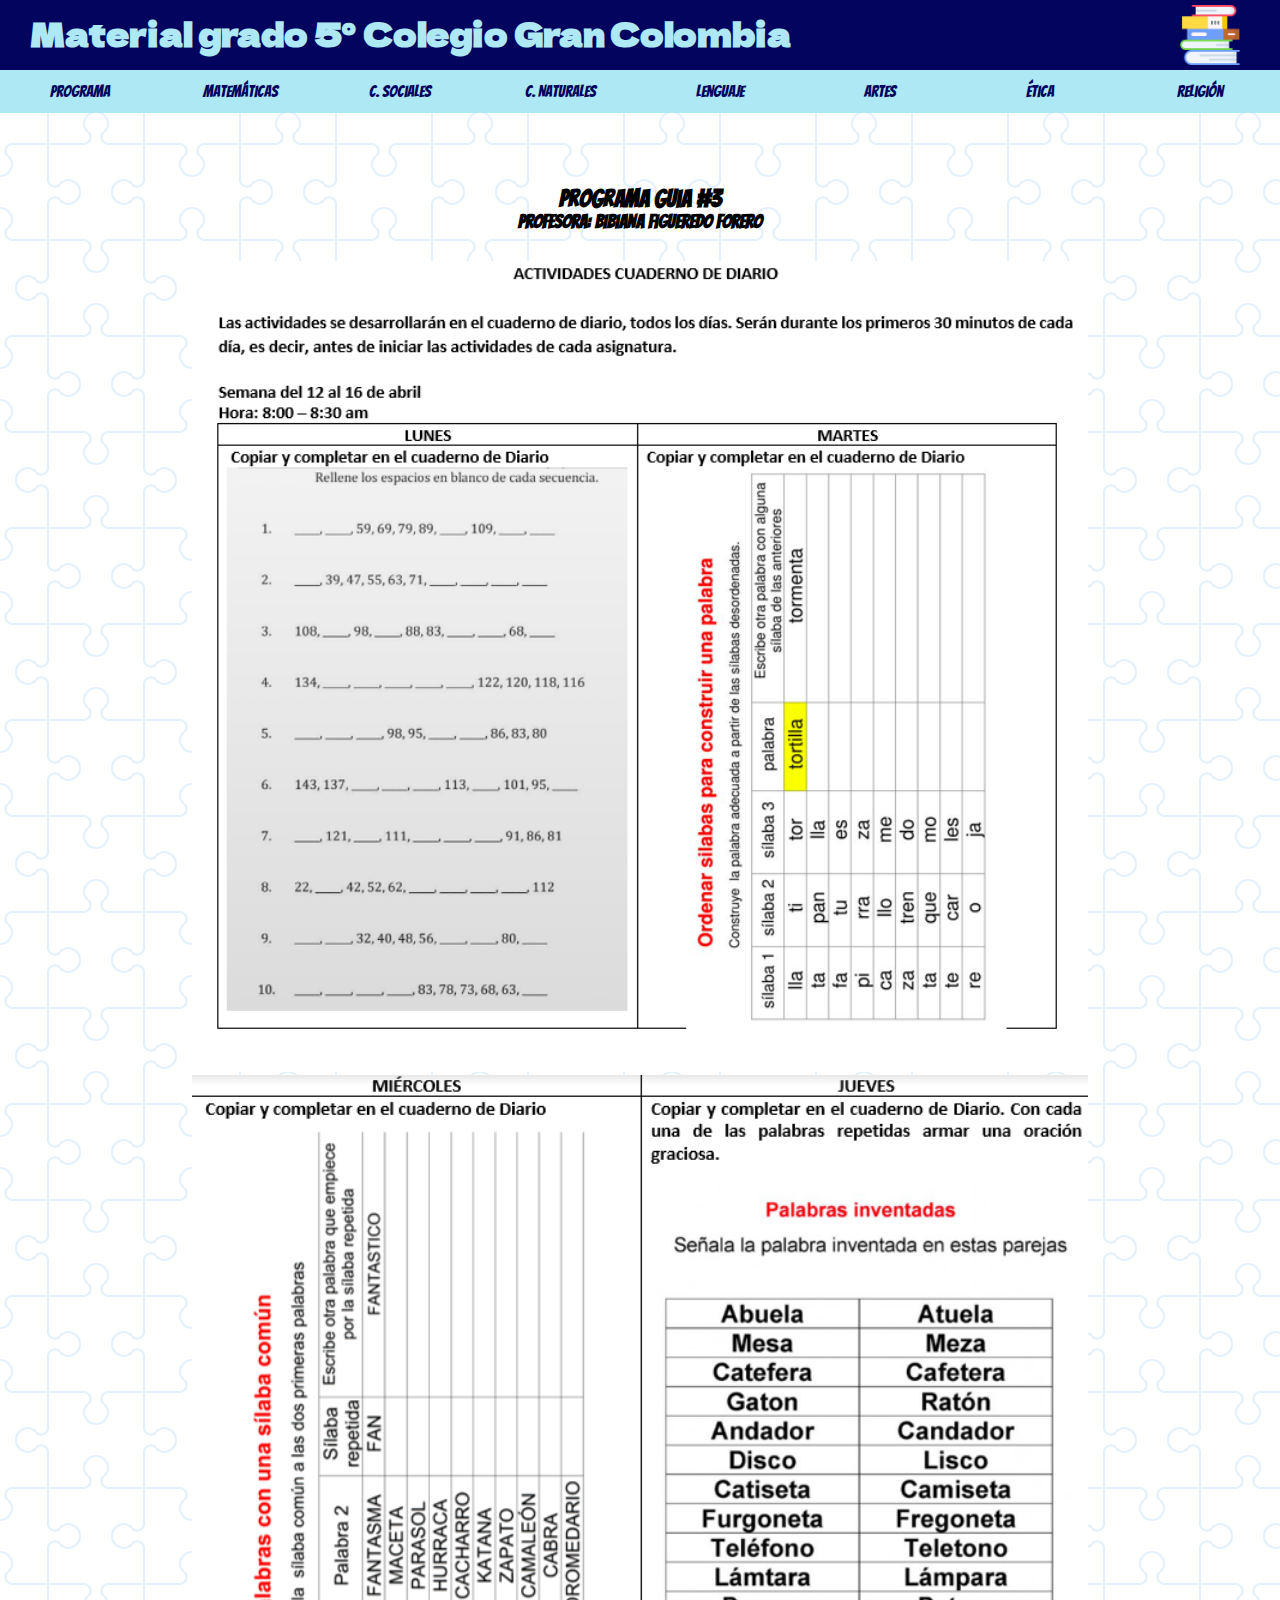
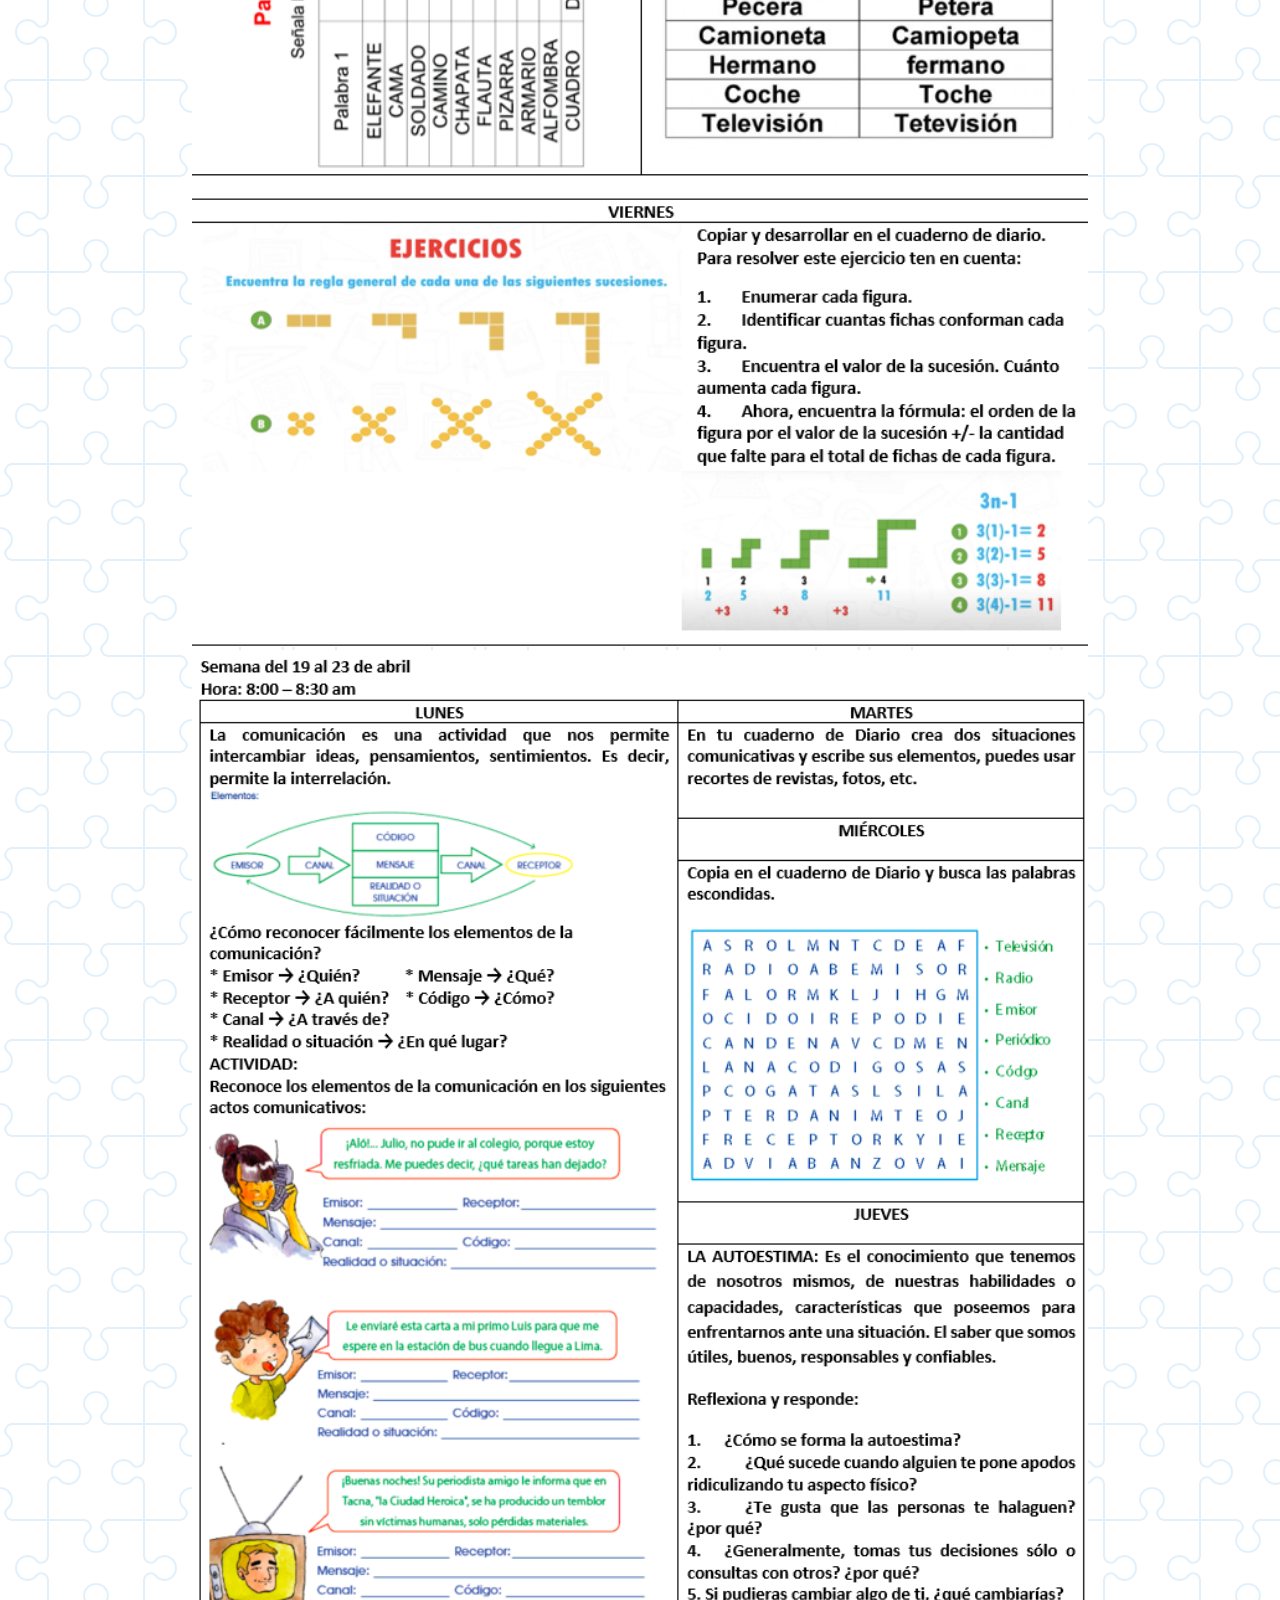
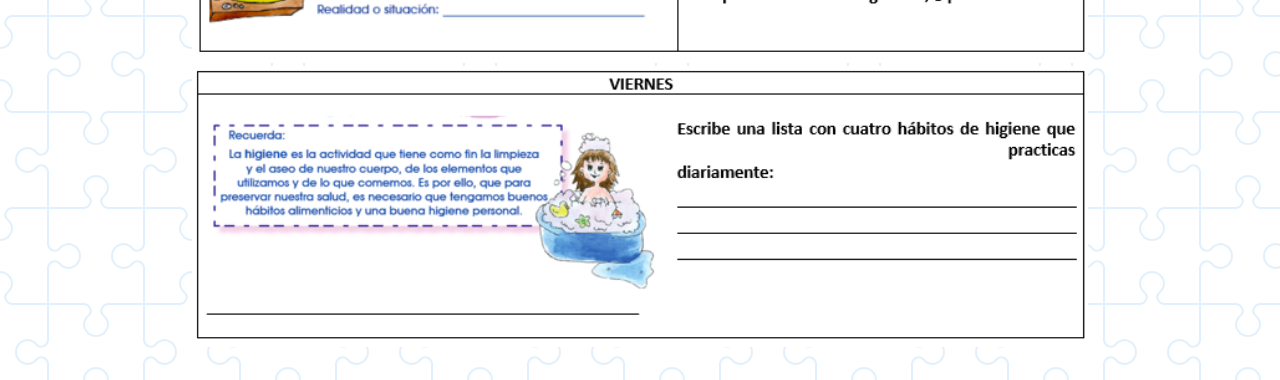
<file: index.html>
<!DOCTYPE html>
<html lang="en">
  <head>
    <meta charset="UTF-8" />
    <meta http-equiv="X-UA-Compatible" content="IE=edge" />
    <meta name="viewport" content="width=device-width, initial-scale=1.0" />
    <meta name="author" content="Julián Andrés Burbano Figueredo" />
    <meta
      name="description"
      content="Pagina para almacenar los contanidos del grado quinto del Colegio Gran Colombia"
    />
    <meta
      name="keywords"
      content="Guias, grado quinto, Colegio Gran Colombia, Bibiana Figueredo"
    />
    <link rel="preconnect" href="https://fonts.gstatic.com" />
    <link
      href="https://fonts.googleapis.com/css2?family=Bangers&family=Dela+Gothic+One&display=swap"
      rel="stylesheet"
    />

    <link rel="preconnect" href="https://fonts.gstatic.com" />
    <link rel="stylesheet" href="styles.css" />
    <title>MaterialGC</title>
  </head>
  <body class="contenido">
    <header>
      <h1>Material grado 5° Colegio Gran Colombia</h1>
      <img class="iconoLibros" src="./Iconos/libros.png" />
    </header>
    <nav class="navbar">
      <input id="navToggle" type="checkbox" />
      <ul class="materias">
        <li><a href="index.html">Programa</a></li>
        <li><a href="matematicas.html">Matemáticas</a></li>
        <li><a href="cSociales.html">C. Sociales</a></li>
        <li><a href="cNaturales.html">C. Naturales</a></li>
        <li><a href="lenguaje.html">Lenguaje</a></li>
        <li><a href="artes.html">Artes</a></li>
        <li><a href="etica.html">Ética</a></li>
        <li><a href="religion.html">Religión</a></li>
      </ul>
      <label for="navToggle" class="navIcon">
        <div class="line"></div>
        <div class="line"></div>
        <div class="line"></div>
      </label>
    </nav>
    <main>
      <div class="guides">
        <h2>Programa Guia #3</h2>
        <h3>Profesora: Bibiana Figueredo Forero</h3>
        <div class="guideContent">
          <img src="Capturas/programa1.png" />
          <img src="Capturas/programa2.png" />
          <img src="Capturas/programa3.png" />
          <img src="Capturas/programa4.png" />
        </div>
      </div>
      
    </main>

    <footer class="referecias">
      <div>
        Iconos diseñados por
        <a href="https://www.freepik.com" title="Freepik">Freepik</a> from
        <a href="https://www.flaticon.es/" title="Flaticon">www.flaticon.es</a>
      </div>
    </footer>
  </body>
</html>
</file>
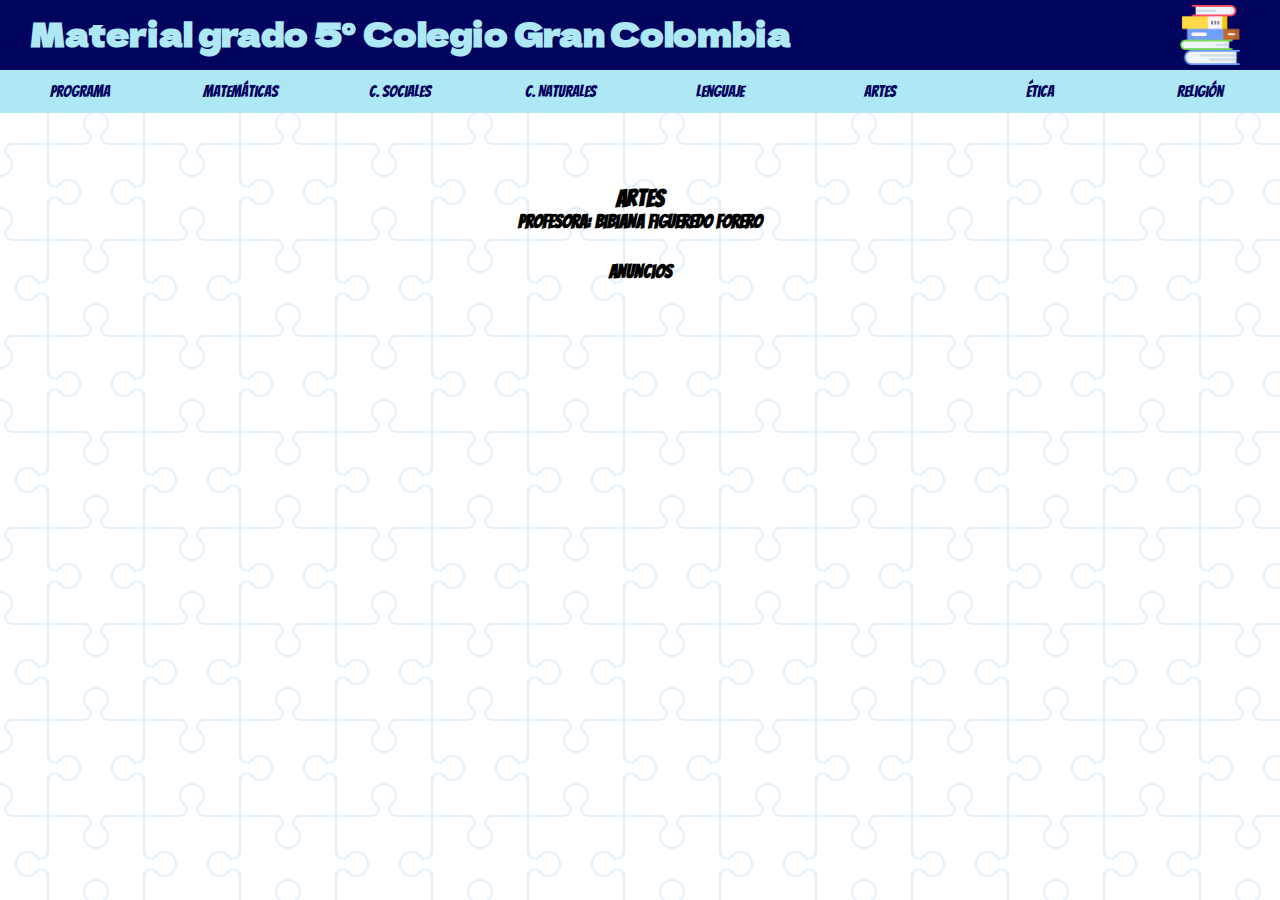
<file: artes.html>
<!DOCTYPE html>
<html lang="en">
  <head>
    <meta charset="UTF-8" />
    <meta http-equiv="X-UA-Compatible" content="IE=edge" />
    <meta name="viewport" content="width=device-width, initial-scale=1.0" />
    <meta name="author" content="Julián Andrés Burbano Figueredo" />
    <meta
      name="description"
      content="Pagina para almacenar los contanidos del grado quinto del Colegio Gran Colombia"
    />
    <meta
      name="keywords"
      content="Guias, grado quinto, Colegio Gran Colombia, Bibiana Figueredo"
    />
    <link rel="preconnect" href="https://fonts.gstatic.com" />
    <link
      href="https://fonts.googleapis.com/css2?family=Bangers&family=Dela+Gothic+One&display=swap"
      rel="stylesheet"
    />

    <link rel="preconnect" href="https://fonts.gstatic.com" />
    <link rel="stylesheet" href="styles.css" />
    <title>MaterialGC</title>
  </head>
  <body class="contenido">
    <header>
      <h1>Material grado 5° Colegio Gran Colombia</h1>
      <img class="iconoLibros" src="./Iconos/libros.png" />
    </header>
    <nav class="navbar">
      <input id="navToggle" type="checkbox" />
      <ul class="materias">
        <li><a href="index.html">Programa</a></li>
        <li><a href="matematicas.html">Matemáticas</a></li>
        <li><a href="cSociales.html">C. Sociales</a></li>
        <li><a href="cNaturales.html">C. Naturales</a></li>
        <li><a href="lenguaje.html">Lenguaje</a></li>
        <li><a href="artes.html">Artes</a></li>
        <li><a href="etica.html">Ética</a></li>
        <li><a href="religion.html">Religión</a></li>
      </ul>
      <label for="navToggle" class="navIcon">
        <div class="line"></div>
        <div class="line"></div>
        <div class="line"></div>
      </label>
    </nav>
    <main>
      <div class="guides">
        <h2>Artes</h2>
        <h3>Profesora: Bibiana Figueredo Forero</h3>
        <div class="guideContent">
          
        </div>
      </div>
      <aside class="anuncios">
        <h3>Anuncios</h3>
      </aside>
    </main>

    <footer class="referecias">
      <div>
        Iconos diseñados por
        <a href="https://www.freepik.com" title="Freepik">Freepik</a> from
        <a href="https://www.flaticon.es/" title="Flaticon">www.flaticon.es</a>
      </div>
    </footer>
  </body>
</html>
</file>
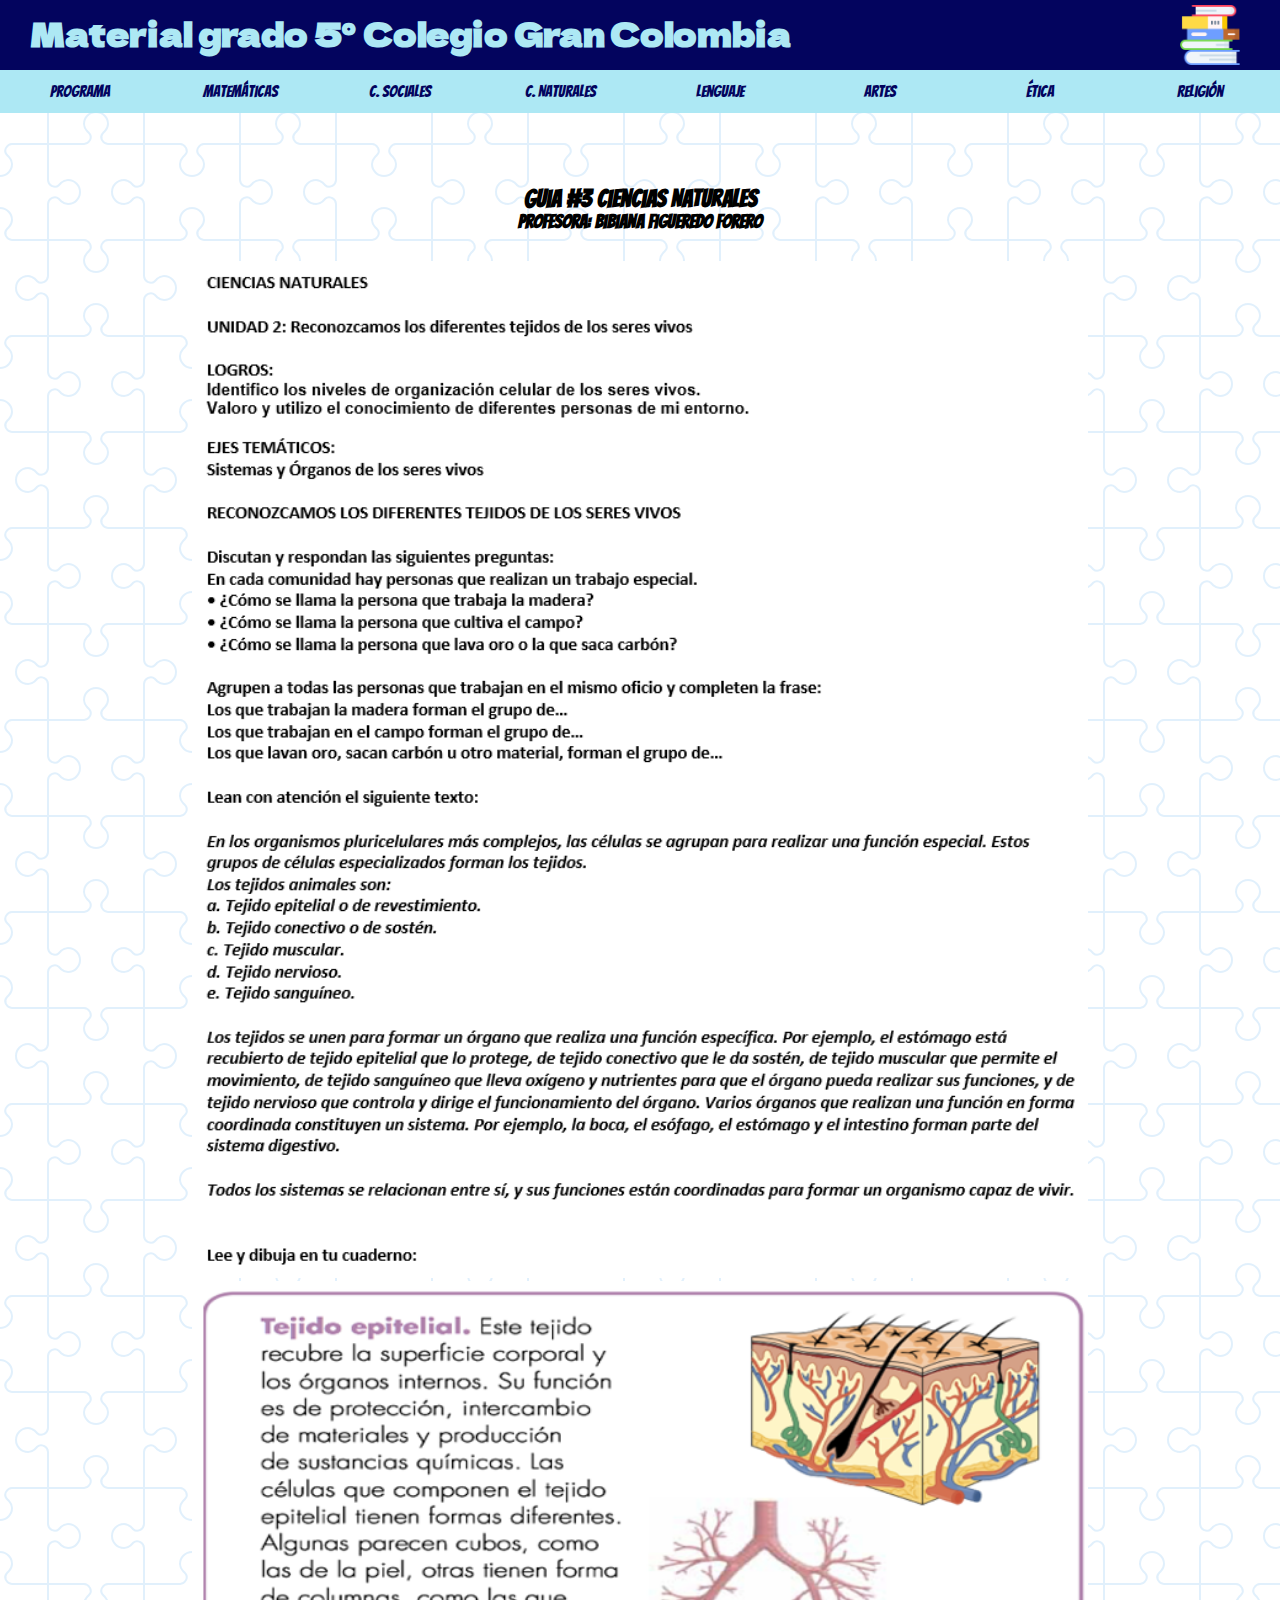
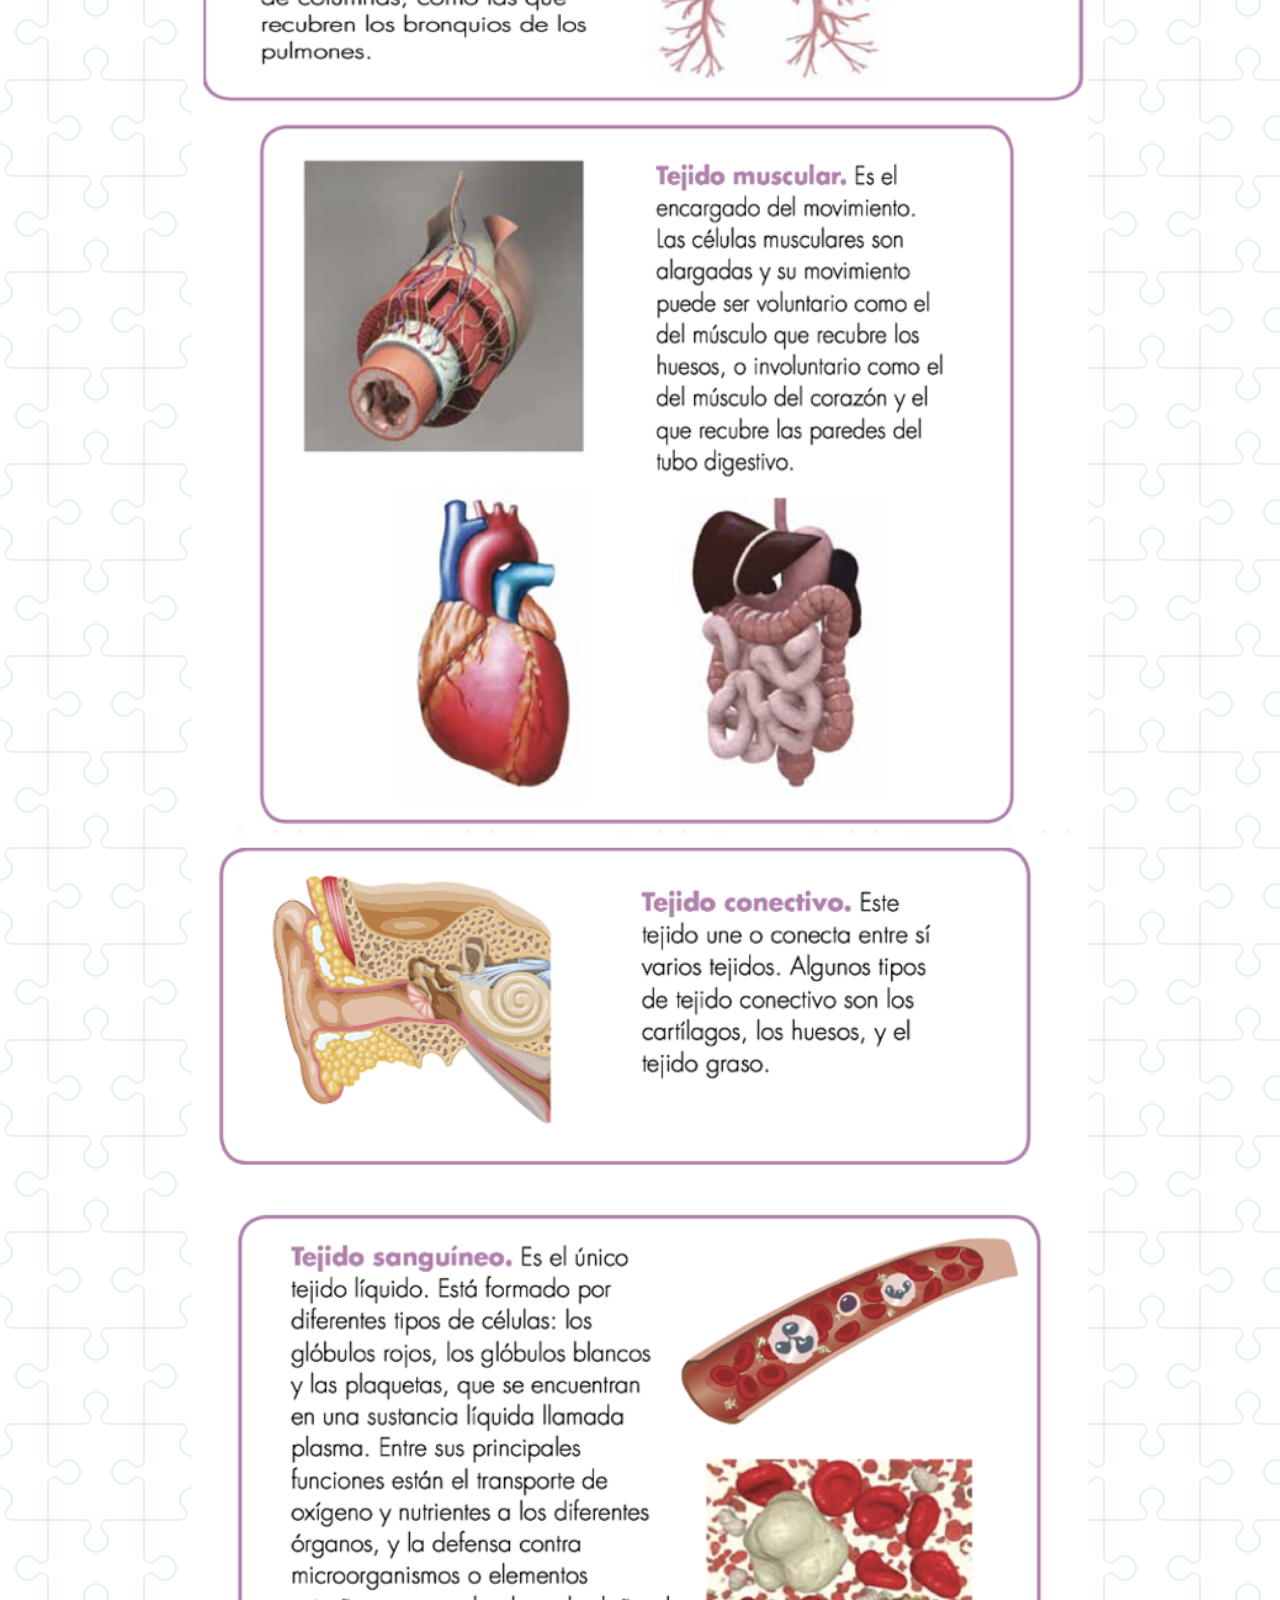
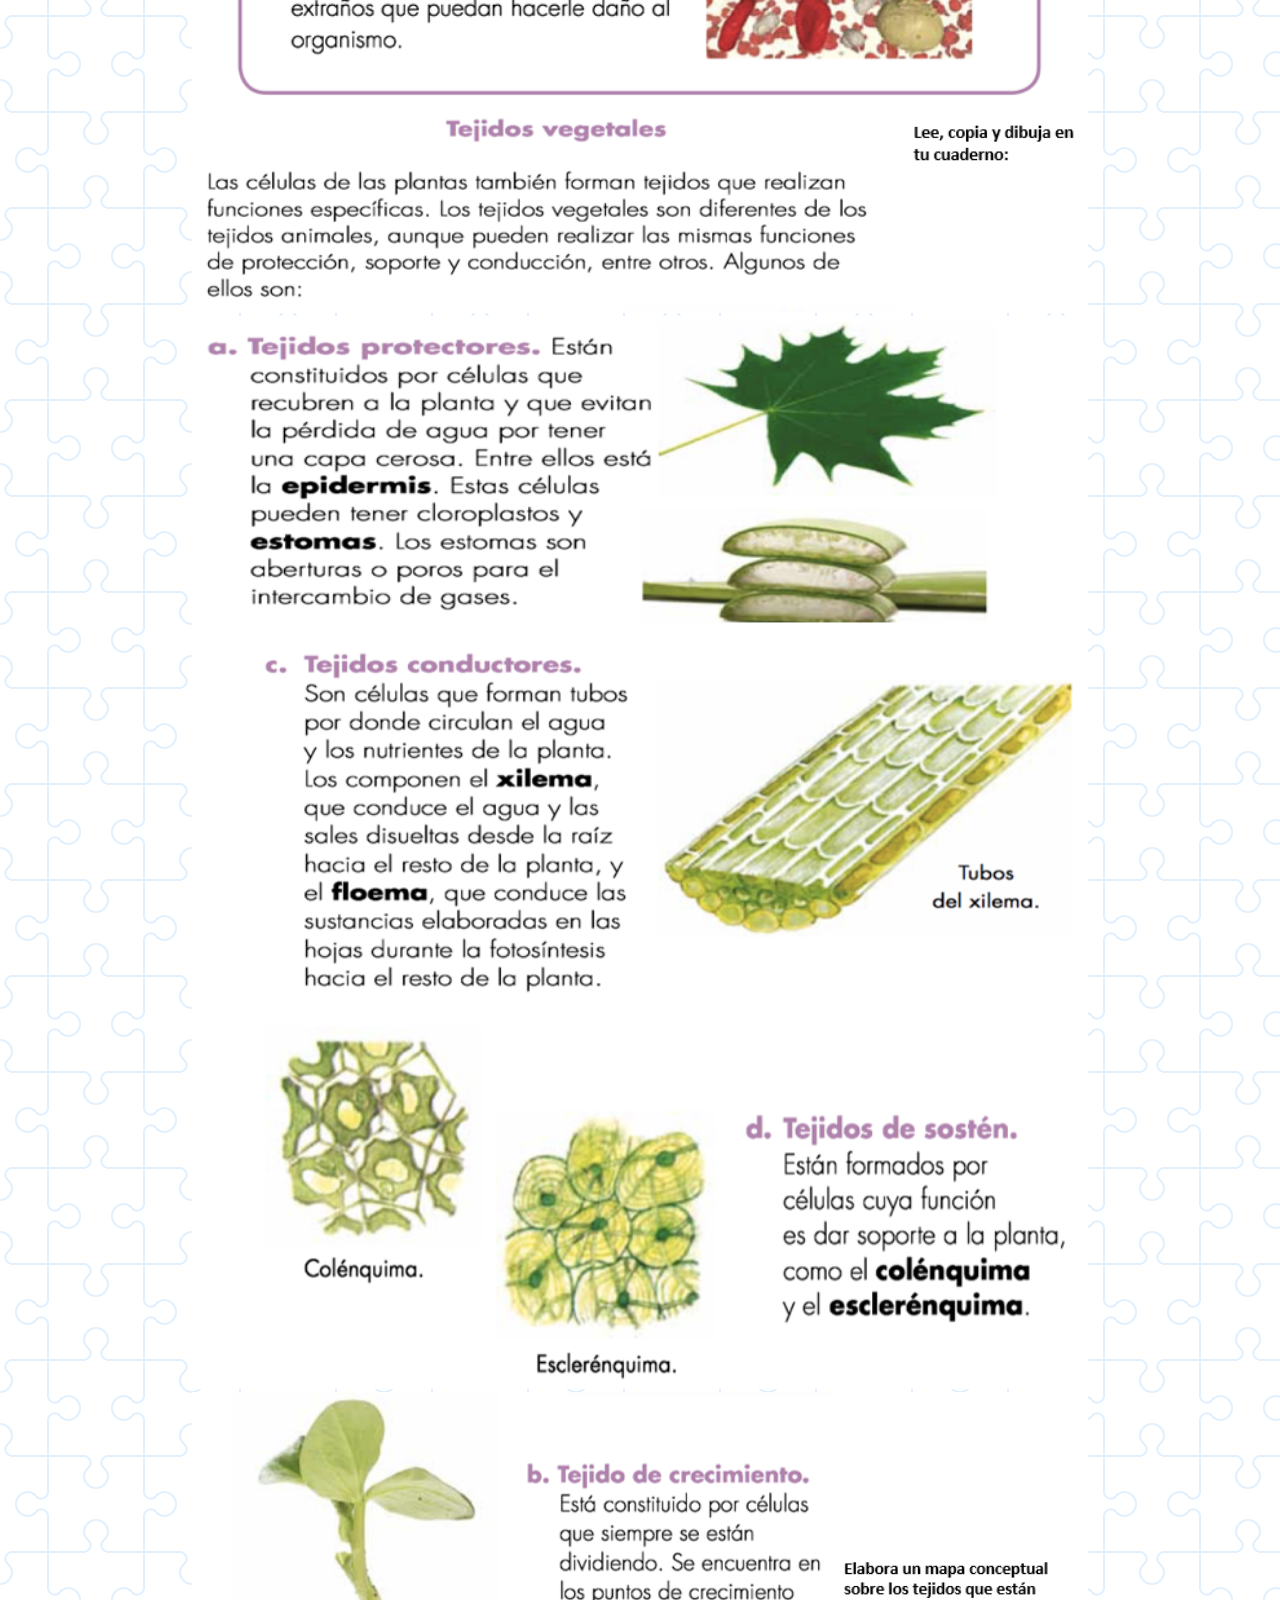
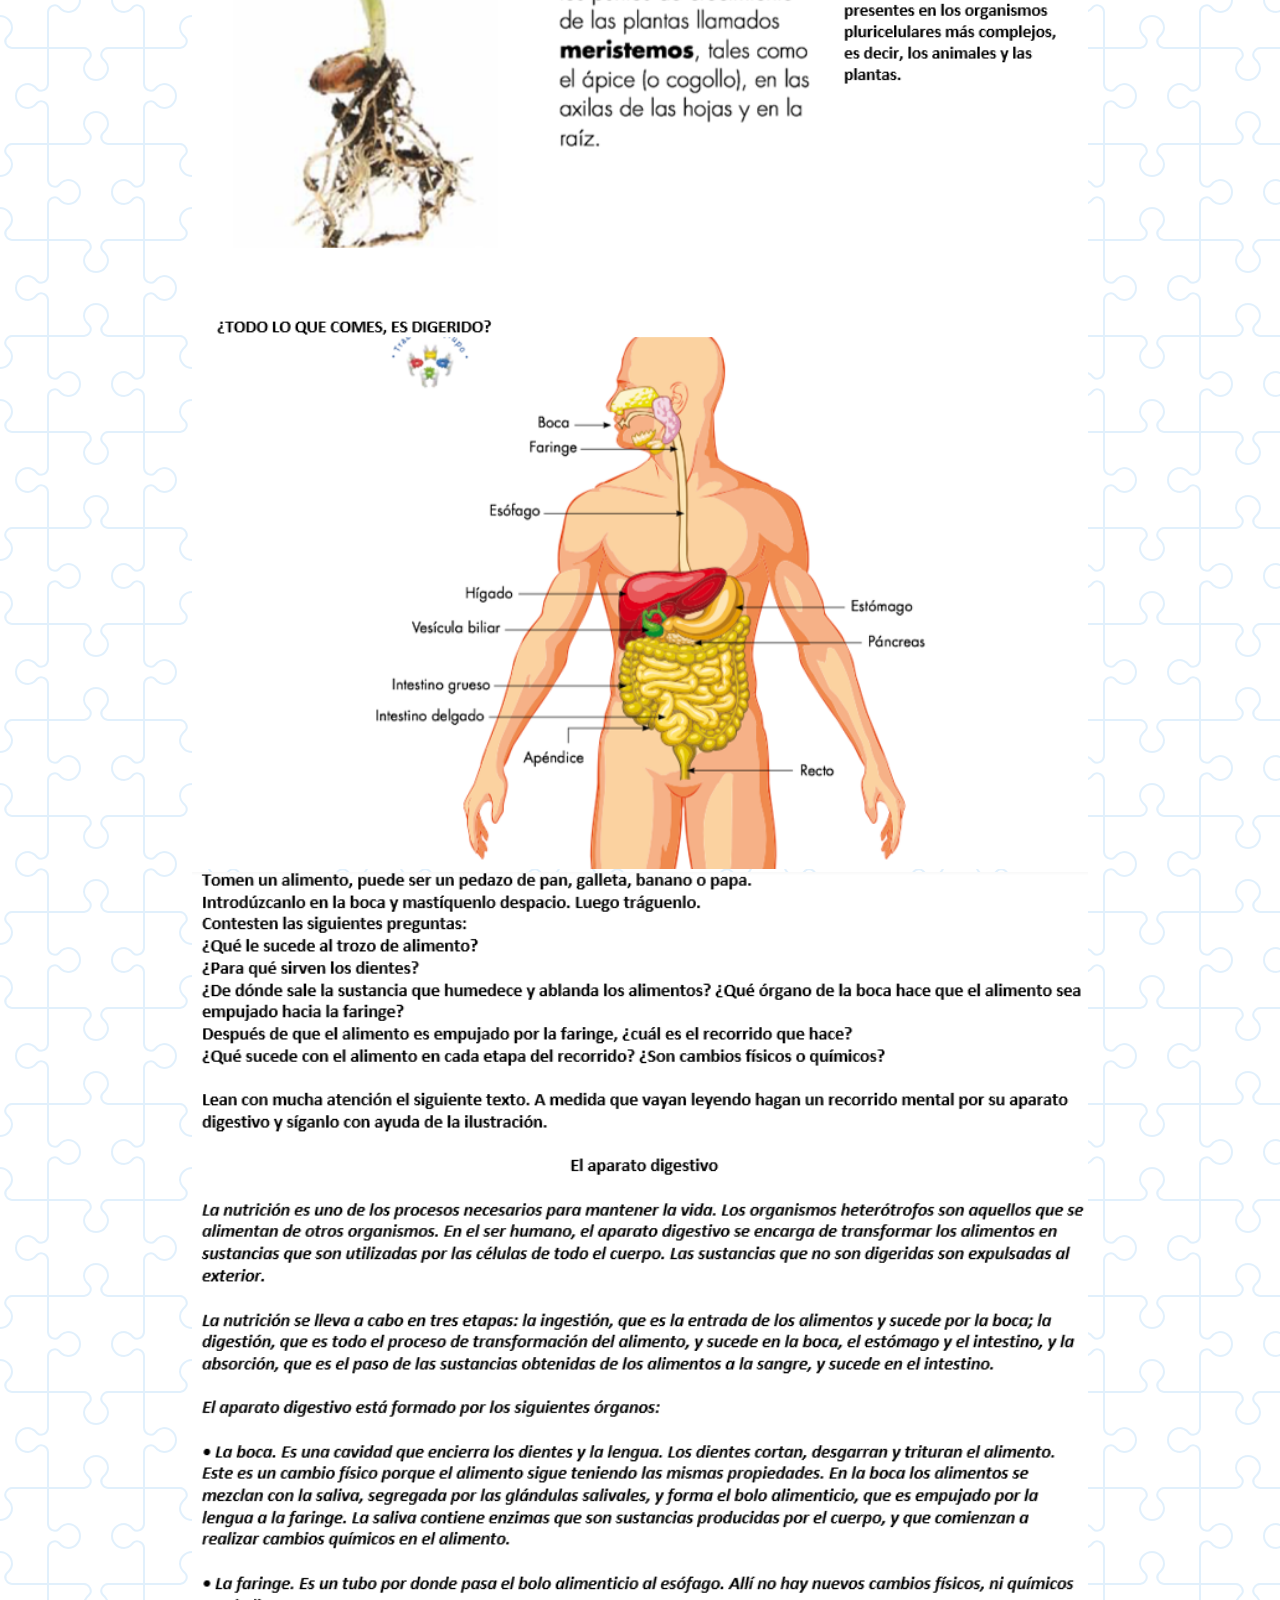
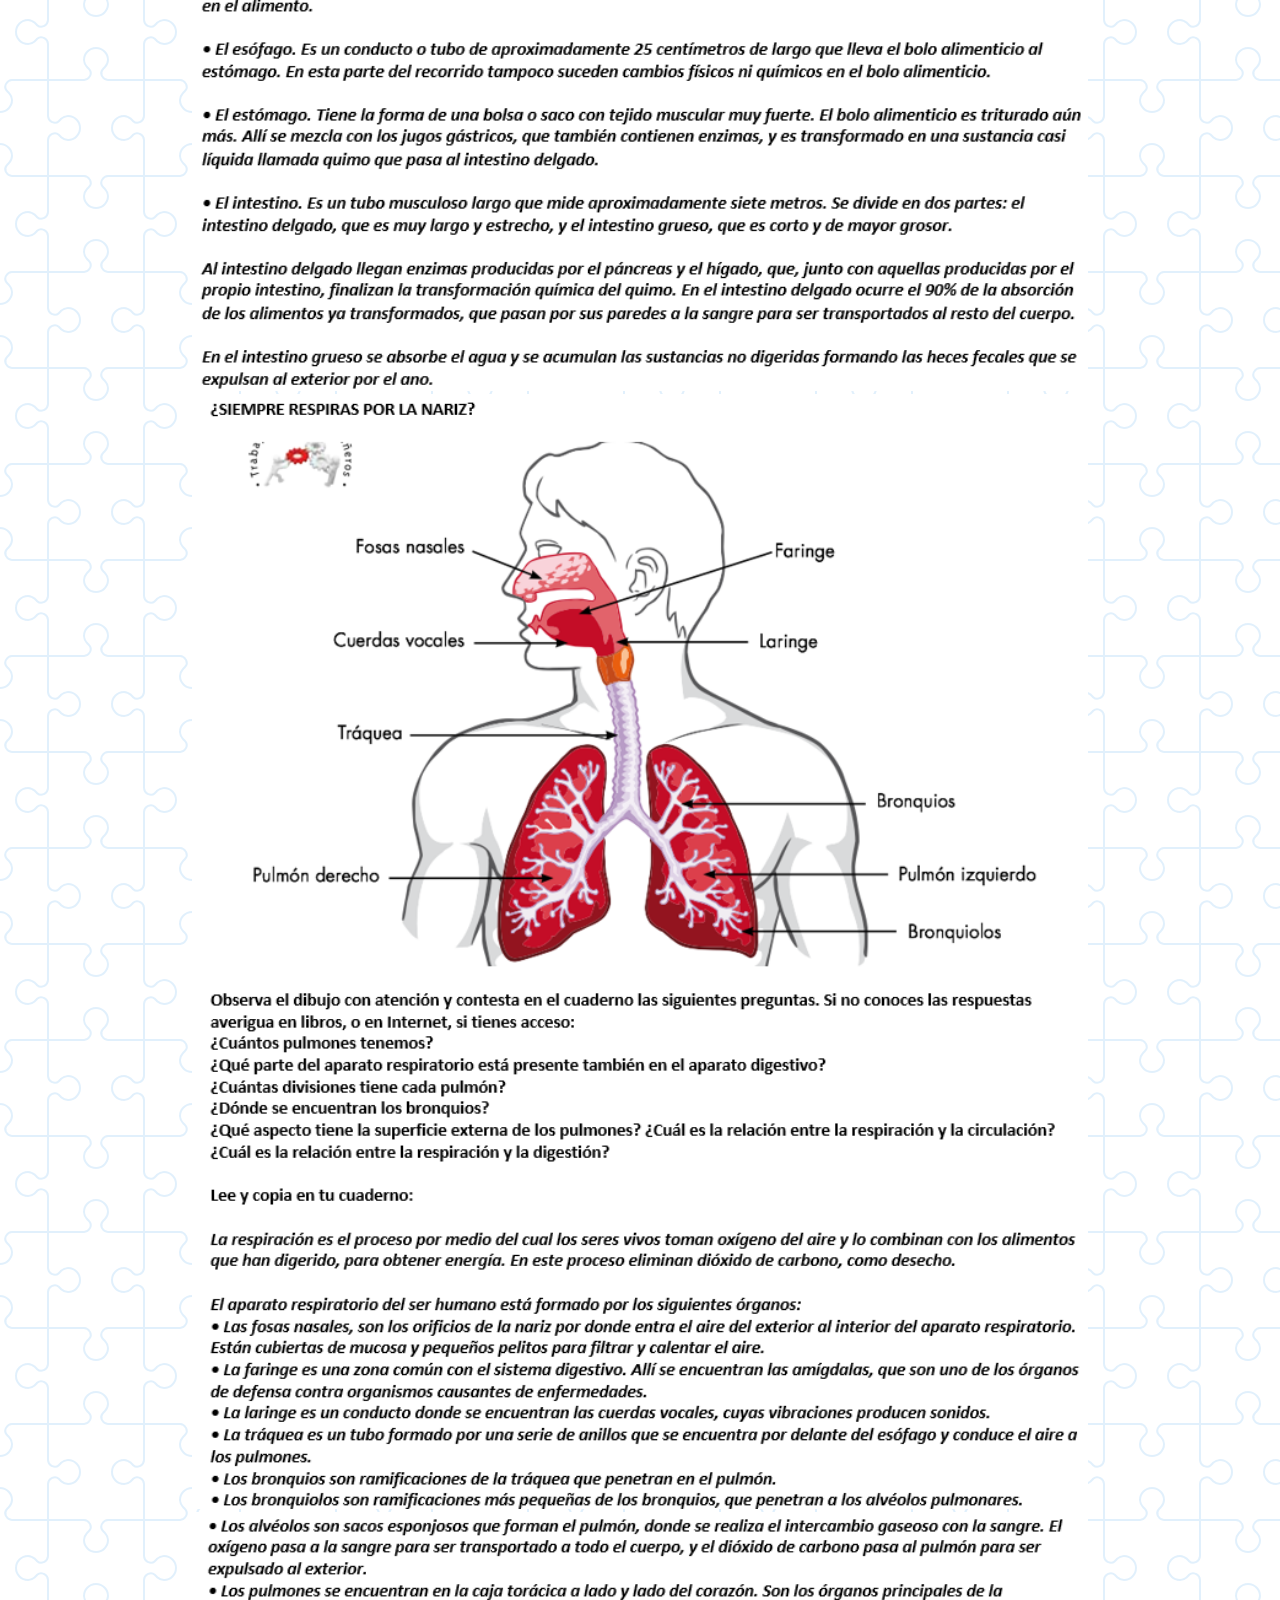
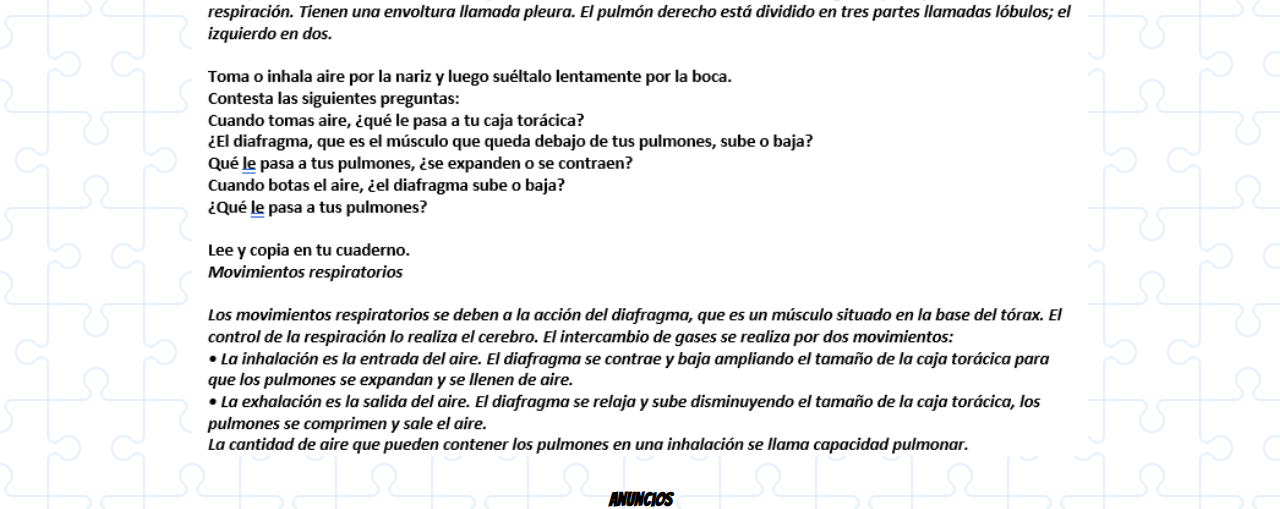
<file: cNaturales.html>
<!DOCTYPE html>
<html lang="en">
  <head>
    <meta charset="UTF-8" />
    <meta http-equiv="X-UA-Compatible" content="IE=edge" />
    <meta name="viewport" content="width=device-width, initial-scale=1.0" />
    <meta name="author" content="Julián Andrés Burbano Figueredo" />
    <meta
      name="description"
      content="Pagina para almacenar los contanidos del grado quinto del Colegio Gran Colombia"
    />
    <meta
      name="keywords"
      content="Guias, grado quinto, Colegio Gran Colombia, Bibiana Figueredo"
    />
    <link rel="preconnect" href="https://fonts.gstatic.com" />
    <link
      href="https://fonts.googleapis.com/css2?family=Bangers&family=Dela+Gothic+One&display=swap"
      rel="stylesheet"
    />

    <link rel="preconnect" href="https://fonts.gstatic.com" />
    <link rel="stylesheet" href="styles.css" />
    <title>MaterialGC</title>
  </head>
  <body class="contenido">
    <header>
      <h1>Material grado 5° Colegio Gran Colombia</h1>
      <img class="iconoLibros" src="./Iconos/libros.png" />
    </header>
    <nav class="navbar">
      <input id="navToggle" type="checkbox" />
      <ul class="materias">
        <li><a href="index.html">Programa</a></li>
        <li><a href="matematicas.html">Matemáticas</a></li>
        <li><a href="cSociales.html">C. Sociales</a></li>
        <li><a href="cNaturales.html">C. Naturales</a></li>
        <li><a href="lenguaje.html">Lenguaje</a></li>
        <li><a href="artes.html">Artes</a></li>
        <li><a href="etica.html">Ética</a></li>
        <li><a href="religion.html">Religión</a></li>
      </ul>
      <label for="navToggle" class="navIcon">
        <div class="line"></div>
        <div class="line"></div>
        <div class="line"></div>
      </label>
    </nav>
    <main>
      <div class="guides">
        <h2> Guia #3 Ciencias Naturales</h2>
        <h3>Profesora: Bibiana Figueredo Forero</h3>
        <div class="guideContent">
          <img src="Capturas/cienciasnat1.png"   >
          <img src="Capturas/cienciasnat2.png"   >
          <img src="Capturas/cienciasnat3.png"   >
          <img src="Capturas/cienciasnat4.png"   >
          <img src="Capturas/cienciasnat5.png"   >
          <img src="Capturas/cienciasnat6.png"   >
          <img src="Capturas/cienciasnat7.png"   >
          <img src="Capturas/cienciasnat8.png"   >

        </div>
      </div>
      <aside class="anuncios">
        <h3>Anuncios</h3>
      </aside>
    </main>

    <footer class="referecias">
      <div>
        Iconos diseñados por
        <a href="https://www.freepik.com" title="Freepik">Freepik</a> from
        <a href="https://www.flaticon.es/" title="Flaticon">www.flaticon.es</a>
      </div>
    </footer>
  </body>
</html>
</file>
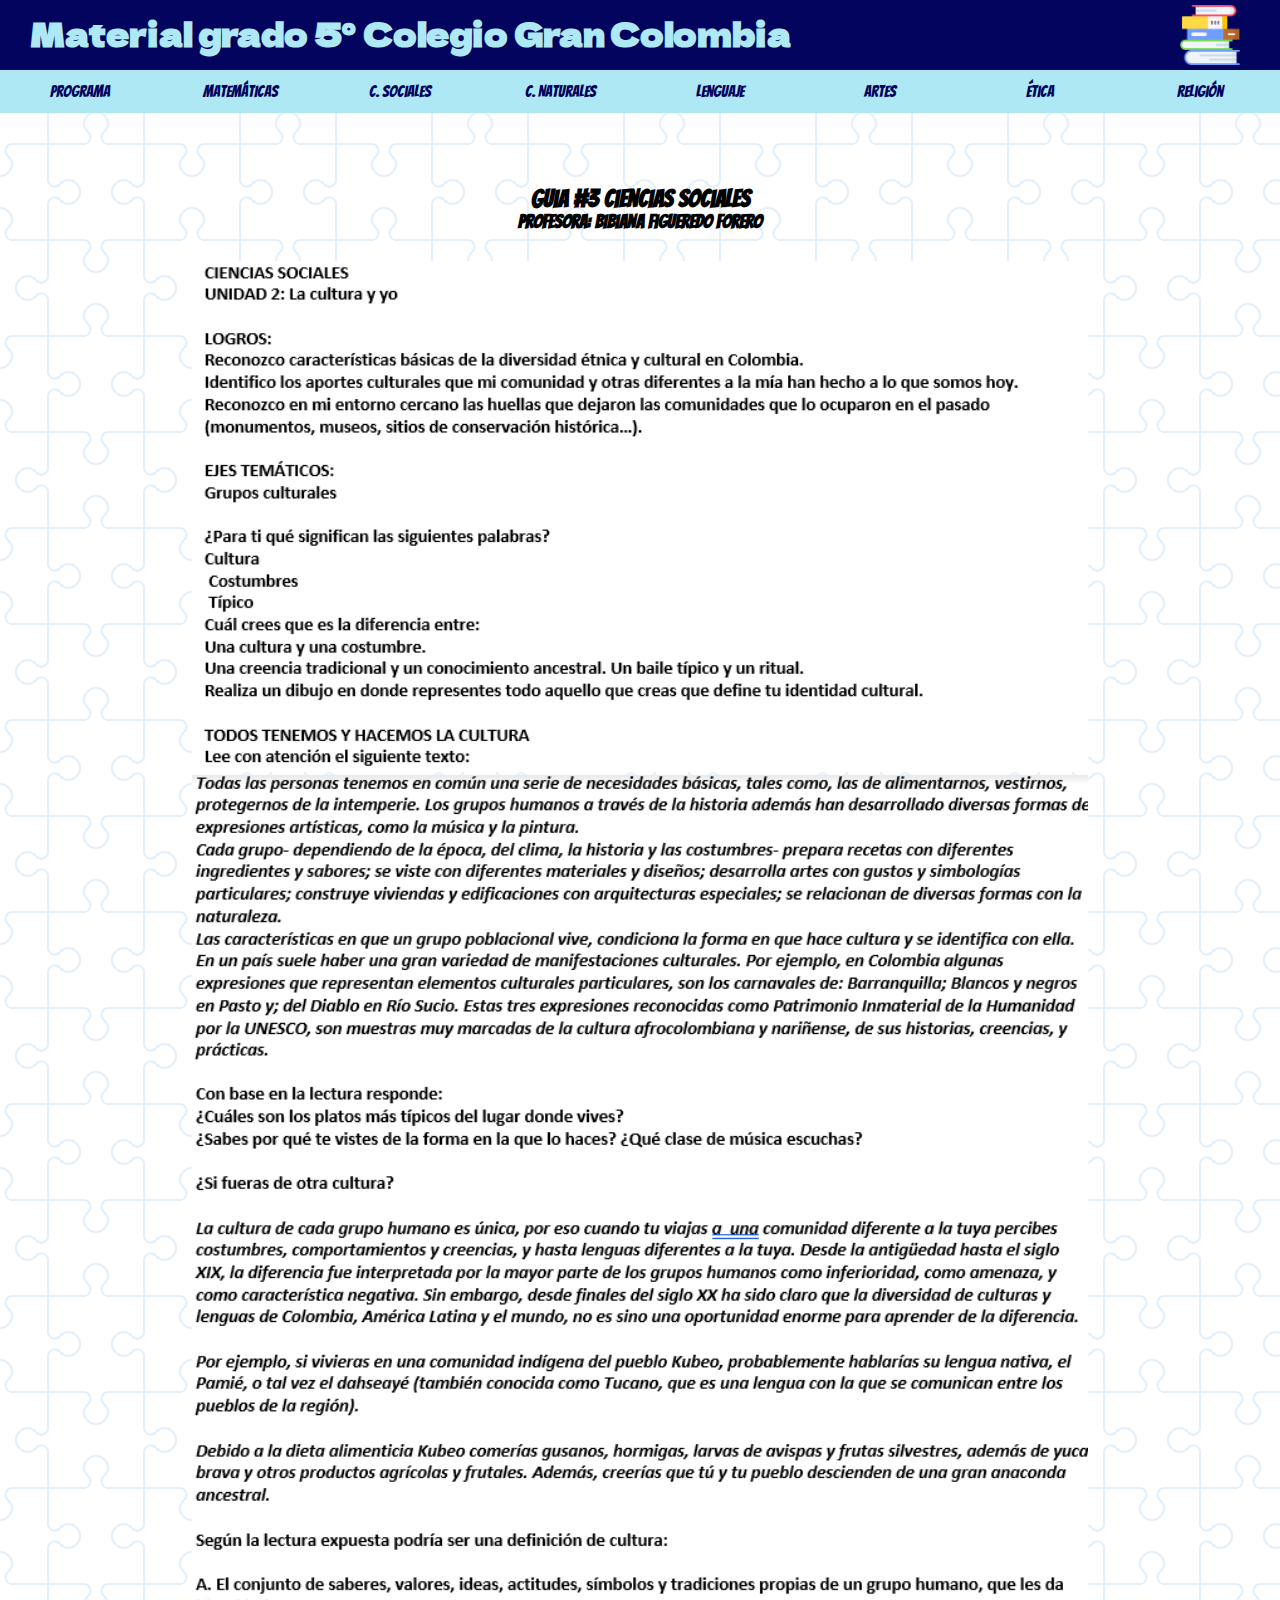
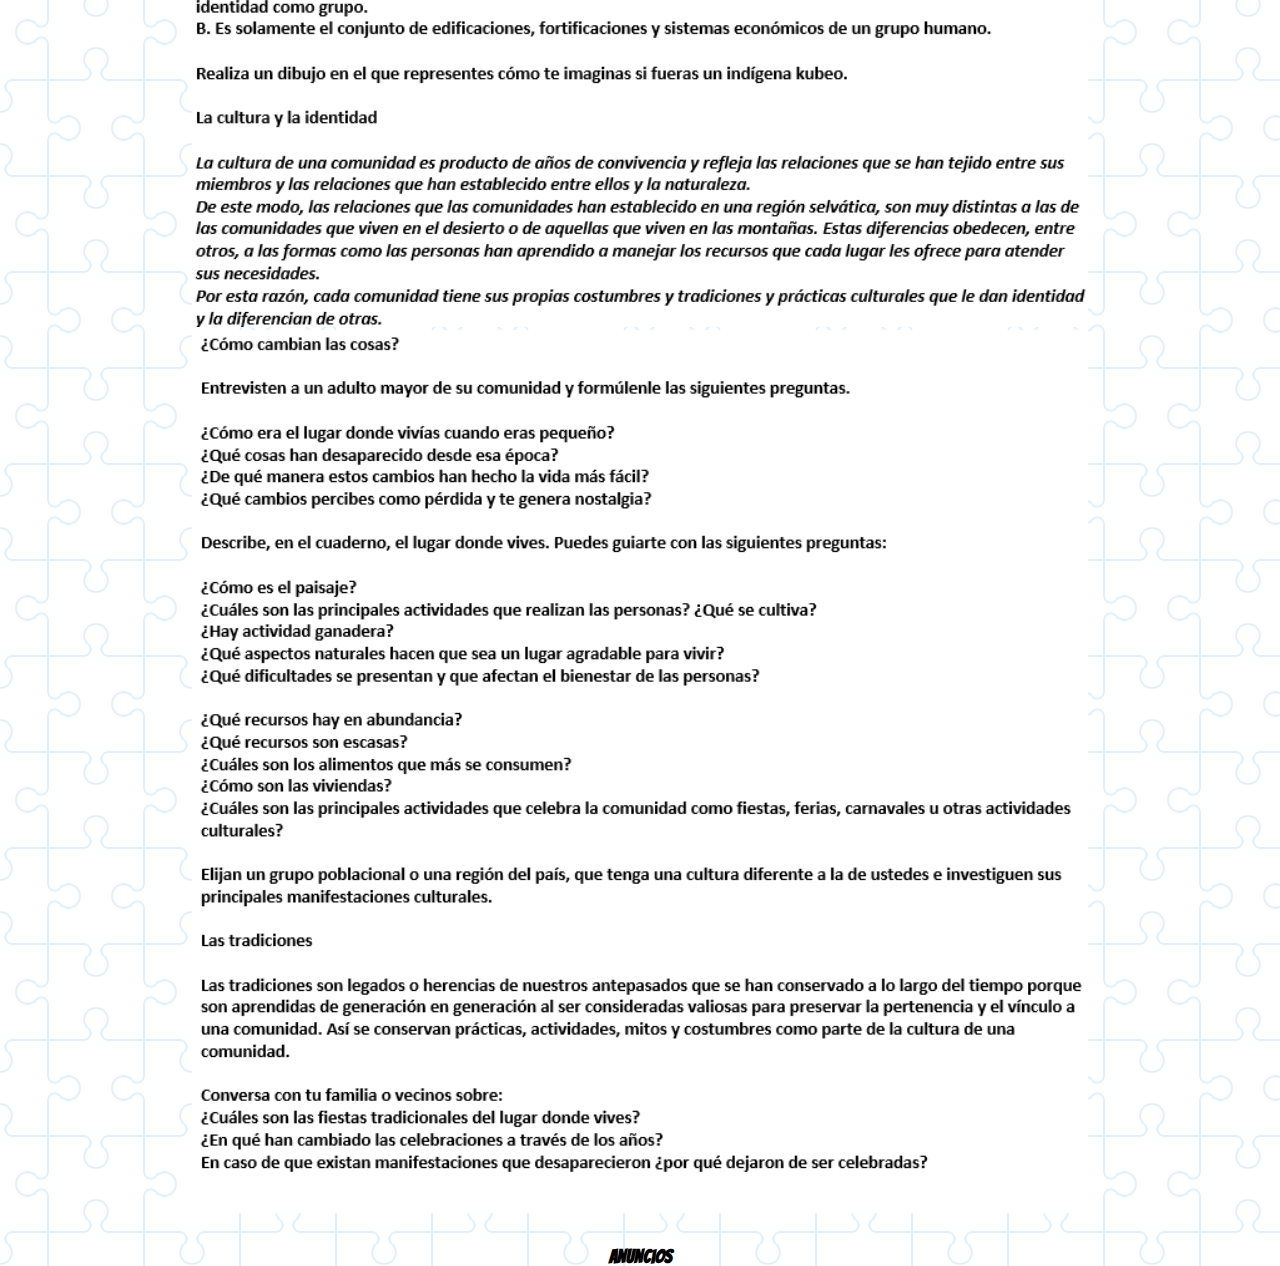
<file: cSociales.html>
<!DOCTYPE html>
<html lang="en">
  <head>
    <meta charset="UTF-8" />
    <meta http-equiv="X-UA-Compatible" content="IE=edge" />
    <meta name="viewport" content="width=device-width, initial-scale=1.0" />
    <meta name="author" content="Julián Andrés Burbano Figueredo" />
    <meta
      name="description"
      content="Pagina para almacenar los contanidos del grado quinto del Colegio Gran Colombia"
    />
    <meta
      name="keywords"
      content="Guias, grado quinto, Colegio Gran Colombia, Bibiana Figueredo"
    />
    <link rel="preconnect" href="https://fonts.gstatic.com" />
    <link
      href="https://fonts.googleapis.com/css2?family=Bangers&family=Dela+Gothic+One&display=swap"
      rel="stylesheet"
    />

    <link rel="preconnect" href="https://fonts.gstatic.com" />
    <link rel="stylesheet" href="styles.css" />
    <title>MaterialGC</title>
  </head>
  <body class="contenido">
    <header>
      <h1>Material grado 5° Colegio Gran Colombia</h1>
      <img class="iconoLibros" src="./Iconos/libros.png" />
    </header>
    <nav class="navbar">
      <input id="navToggle" type="checkbox" />
      <ul class="materias">
        <li><a href="index.html">Programa</a></li>
        <li><a href="matematicas.html">Matemáticas</a></li>
        <li><a href="cSociales.html">C. Sociales</a></li>
        <li><a href="cNaturales.html">C. Naturales</a></li>
        <li><a href="lenguaje.html">Lenguaje</a></li>
        <li><a href="artes.html">Artes</a></li>
        <li><a href="etica.html">Ética</a></li>
        <li><a href="religion.html">Religión</a></li>
      </ul>
      <label for="navToggle" class="navIcon">
        <div class="line"></div>
        <div class="line"></div>
        <div class="line"></div>
      </label>
    </nav>
    <main>
      <div class="guides">
        <h2> Guia #3 Ciencias Sociales</h2>
        <h3>Profesora: Bibiana Figueredo Forero</h3>
        <div class="guideContent">
          <img src="Capturas/cienciassoc1.png" />
          <img src="Capturas/cienciassoc2.png" />
          <img src="Capturas/cienciassoc3.png" />
        </div>
      </div>
      <aside class="anuncios">
        <h3>Anuncios</h3>
      </aside>
    </main>

    <footer class="referecias">
      <div>
        Iconos diseñados por
        <a href="https://www.freepik.com" title="Freepik">Freepik</a> from
        <a href="https://www.flaticon.es/" title="Flaticon">www.flaticon.es</a>
      </div>
    </footer>
  </body>
</html>
</file>
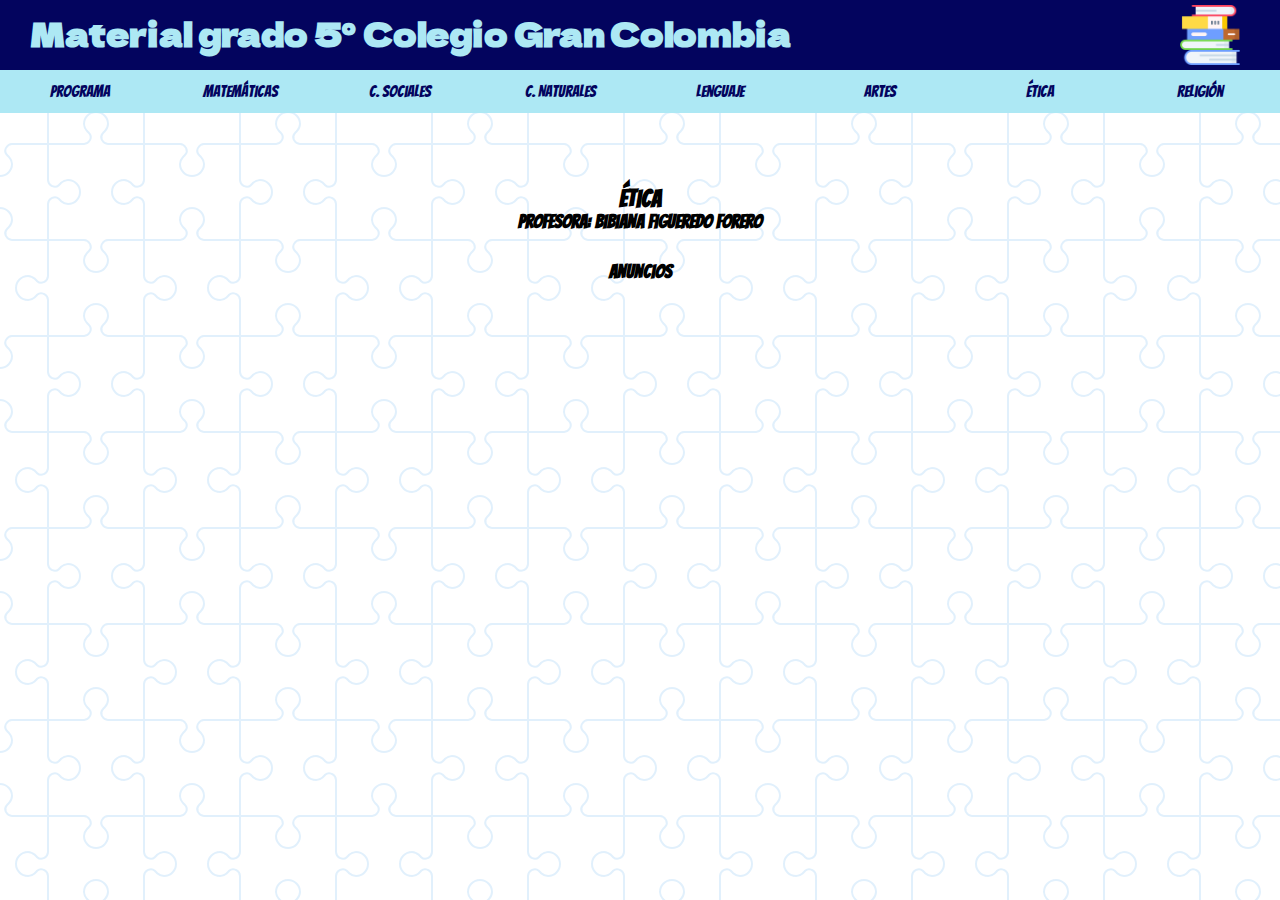
<file: etica.html>
<!DOCTYPE html>
<html lang="en">
  <head>
    <meta charset="UTF-8" />
    <meta http-equiv="X-UA-Compatible" content="IE=edge" />
    <meta name="viewport" content="width=device-width, initial-scale=1.0" />
    <meta name="author" content="Julián Andrés Burbano Figueredo" />
    <meta
      name="description"
      content="Pagina para almacenar los contanidos del grado quinto del Colegio Gran Colombia"
    />
    <meta
      name="keywords"
      content="Guias, grado quinto, Colegio Gran Colombia, Bibiana Figueredo"
    />
    <link rel="preconnect" href="https://fonts.gstatic.com" />
    <link
      href="https://fonts.googleapis.com/css2?family=Bangers&family=Dela+Gothic+One&display=swap"
      rel="stylesheet"
    />

    <link rel="preconnect" href="https://fonts.gstatic.com" />
    <link rel="stylesheet" href="styles.css" />
    <title>MaterialGC</title>
  </head>
  <body class="contenido">
    <header>
      <h1>Material grado 5° Colegio Gran Colombia</h1>
      <img class="iconoLibros" src="./Iconos/libros.png" />
    </header>
    <nav class="navbar">
      <input id="navToggle" type="checkbox" />
      <ul class="materias">
        <li><a href="index.html">Programa</a></li>
        <li><a href="matematicas.html">Matemáticas</a></li>
        <li><a href="cSociales.html">C. Sociales</a></li>
        <li><a href="cNaturales.html">C. Naturales</a></li>
        <li><a href="lenguaje.html">Lenguaje</a></li>
        <li><a href="artes.html">Artes</a></li>
        <li><a href="etica.html">Ética</a></li>
        <li><a href="religion.html">Religión</a></li>
      </ul>
      <label for="navToggle" class="navIcon">
        <div class="line"></div>
        <div class="line"></div>
        <div class="line"></div>
      </label>
    </nav>
    <main>
      <div class="guides">
        <h2>Ética</h2>
        <h3>Profesora: Bibiana Figueredo Forero</h3>
        <div class="guideContent">
          
        </div>
      </div>
      <aside class="anuncios">
        <h3>Anuncios</h3>
      </aside>
    </main>

    <footer class="referecias">
      <div>
        Iconos diseñados por
        <a href="https://www.freepik.com" title="Freepik">Freepik</a> from
        <a href="https://www.flaticon.es/" title="Flaticon">www.flaticon.es</a>
      </div>
    </footer>
  </body>
</html>
</file>
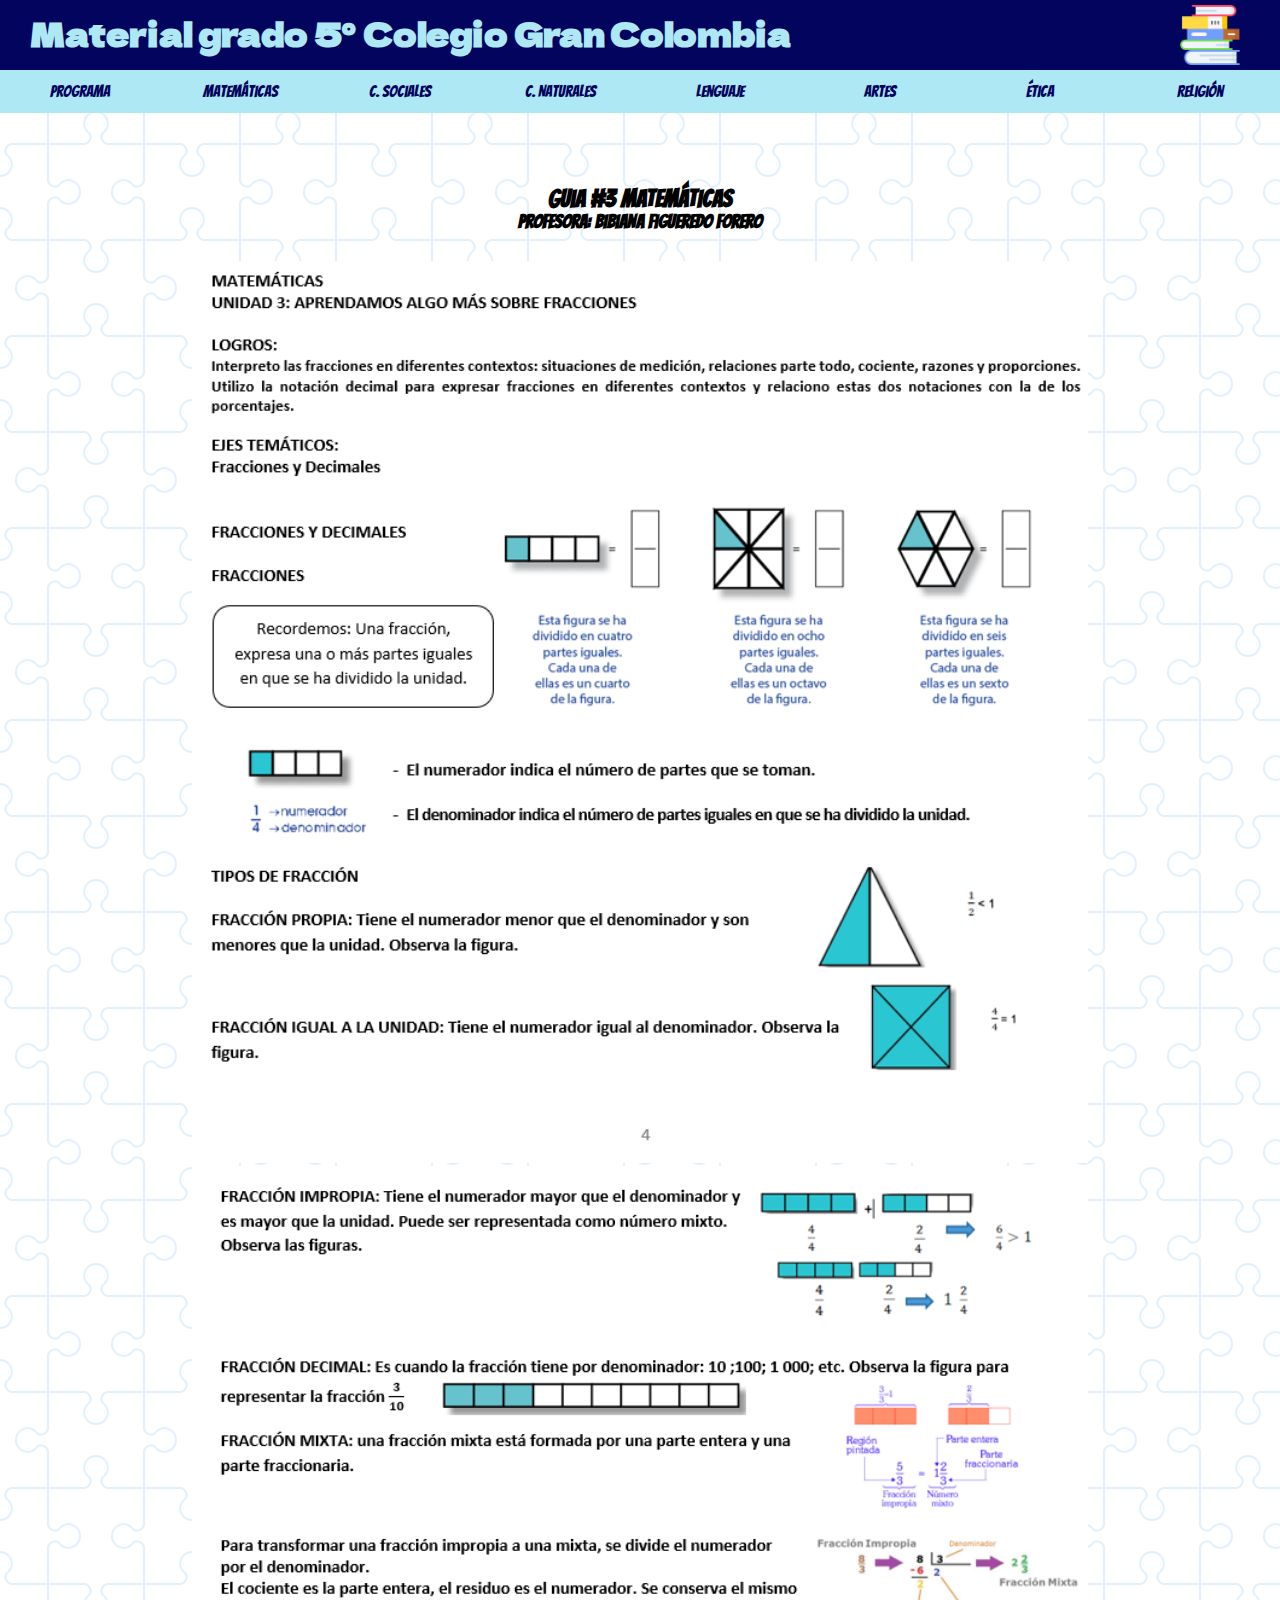
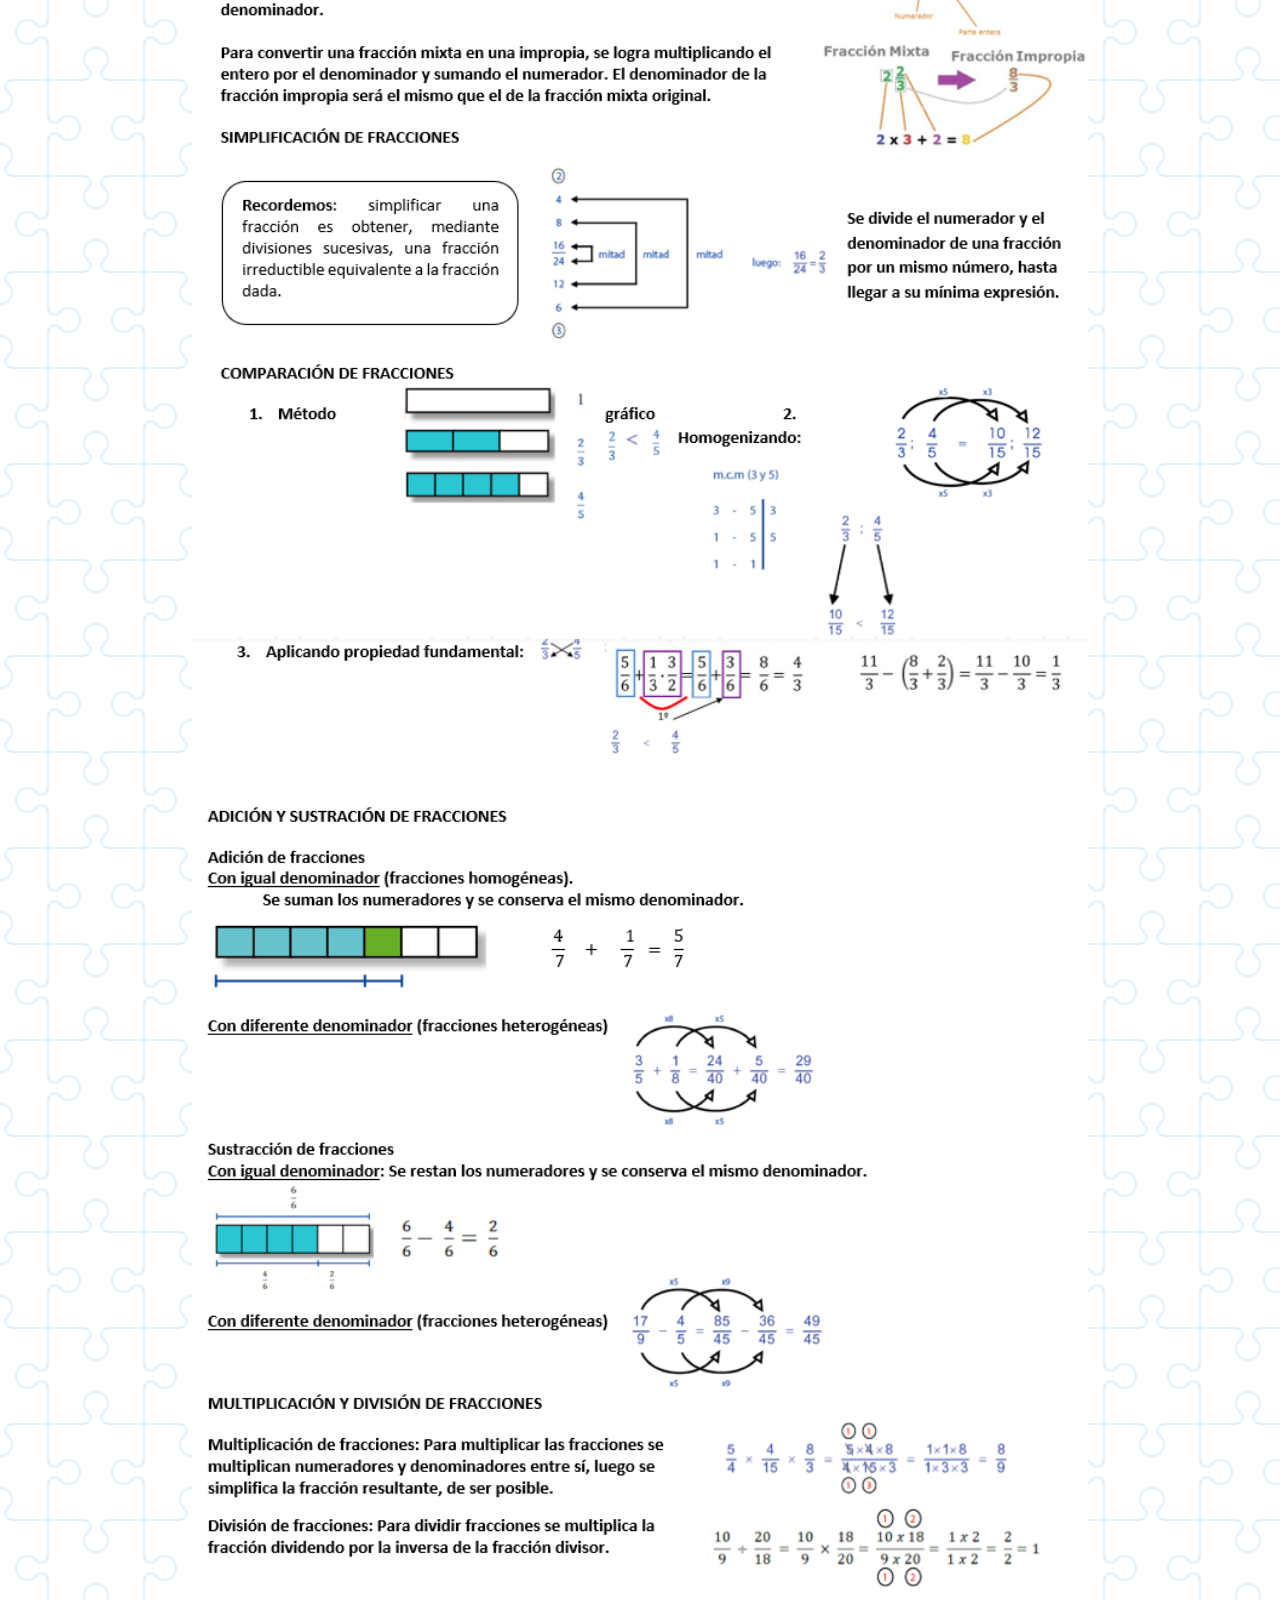
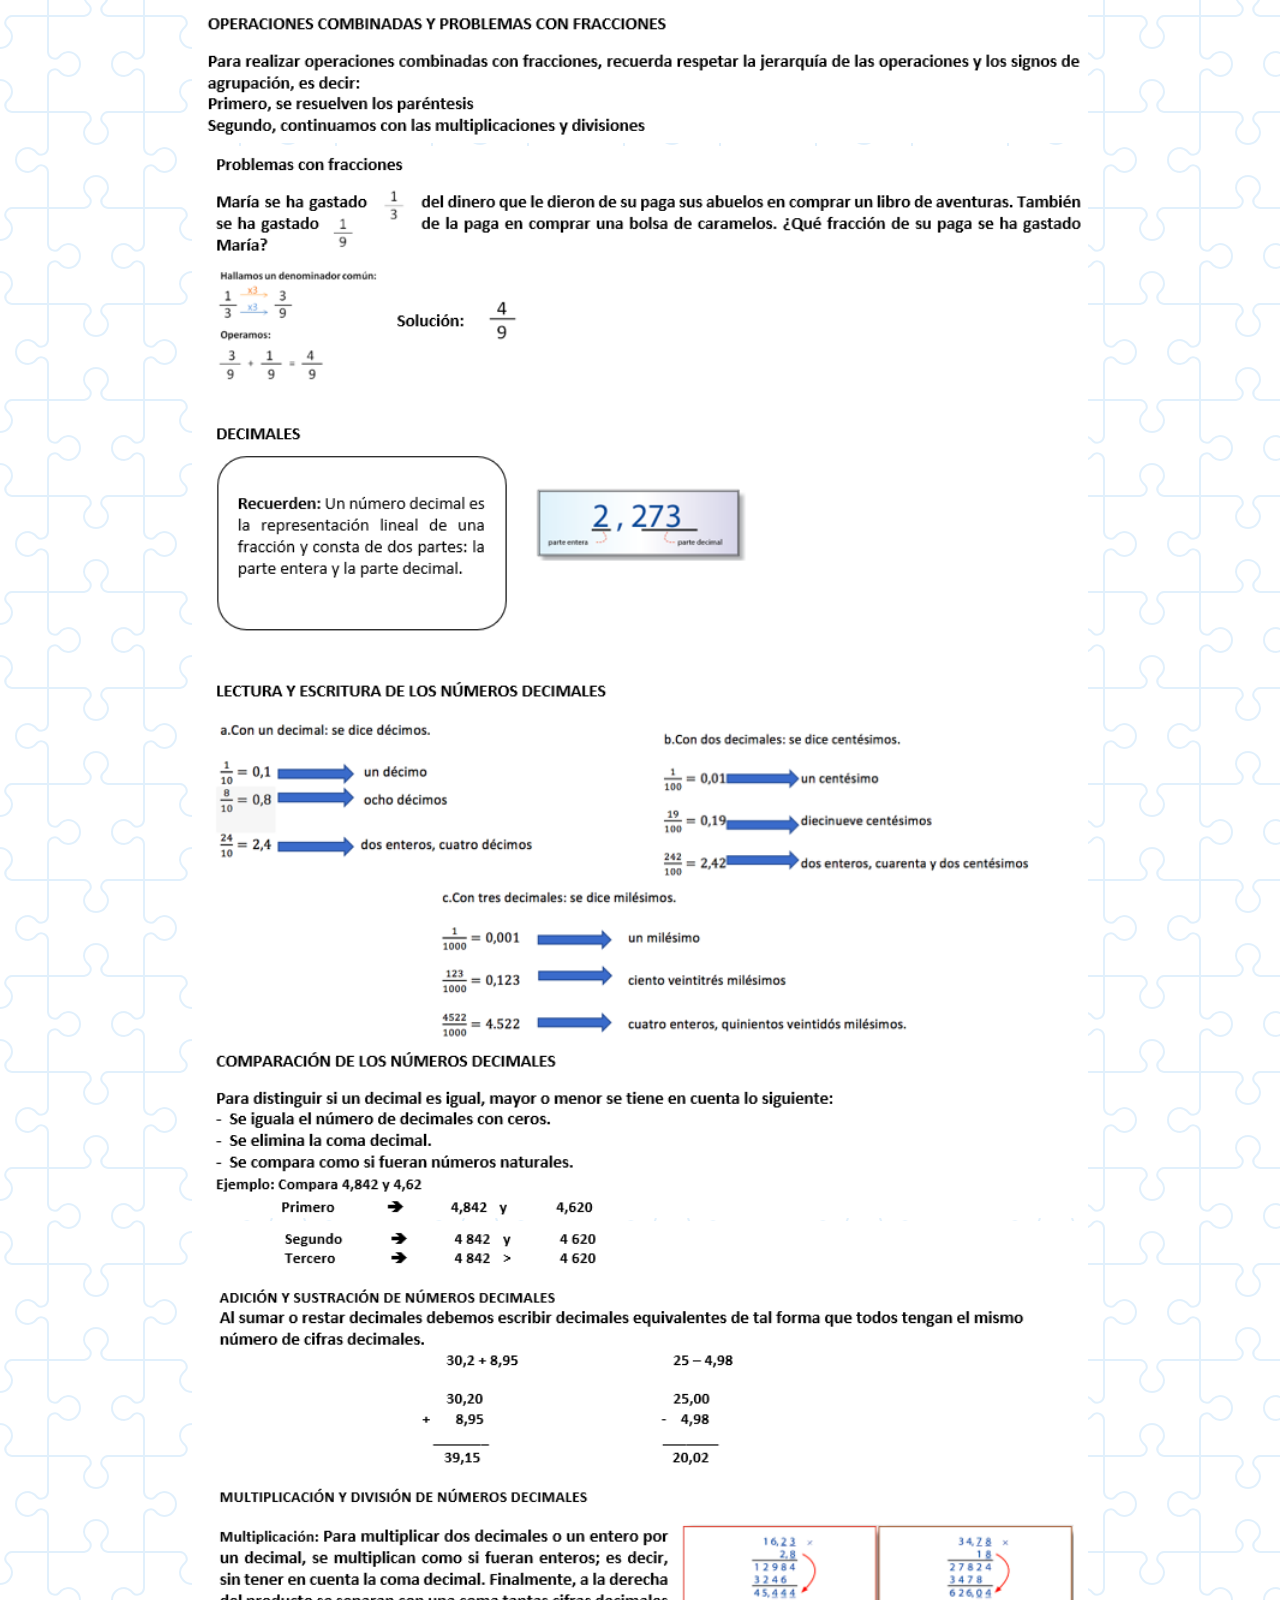
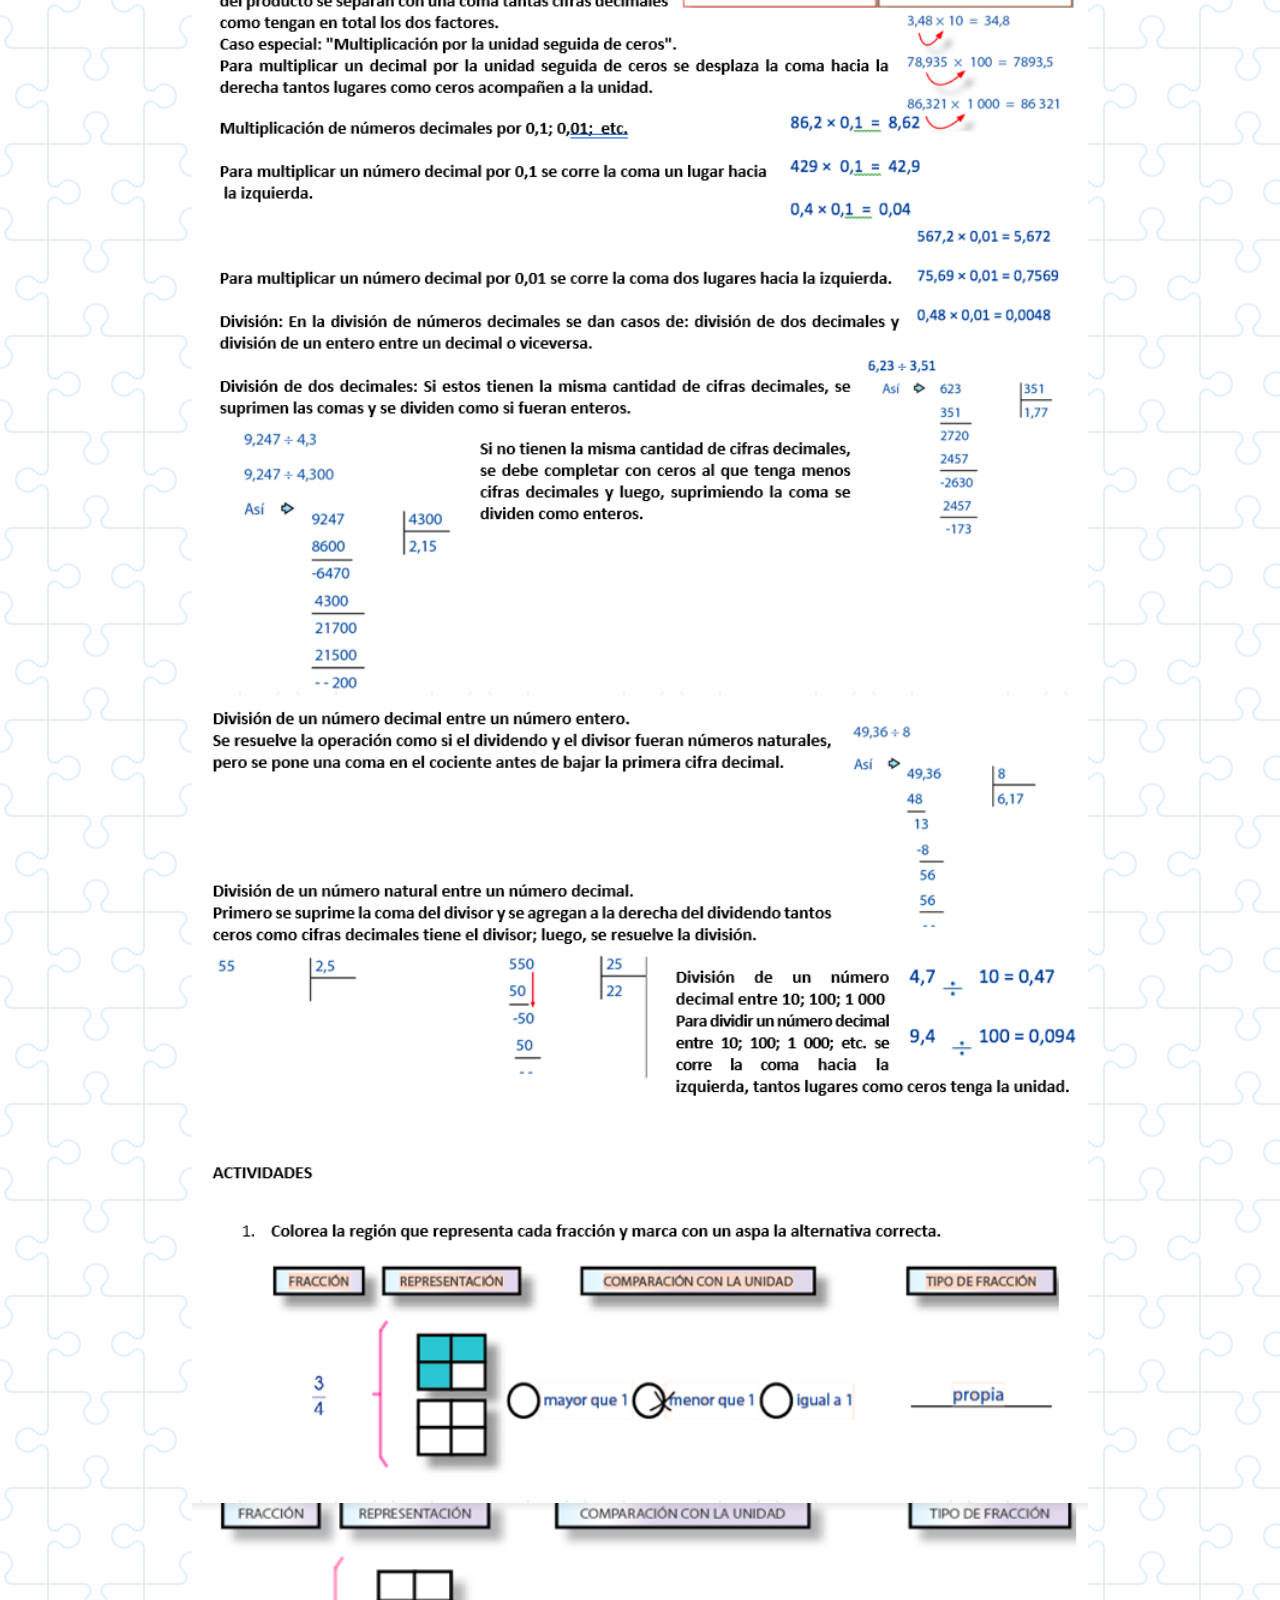
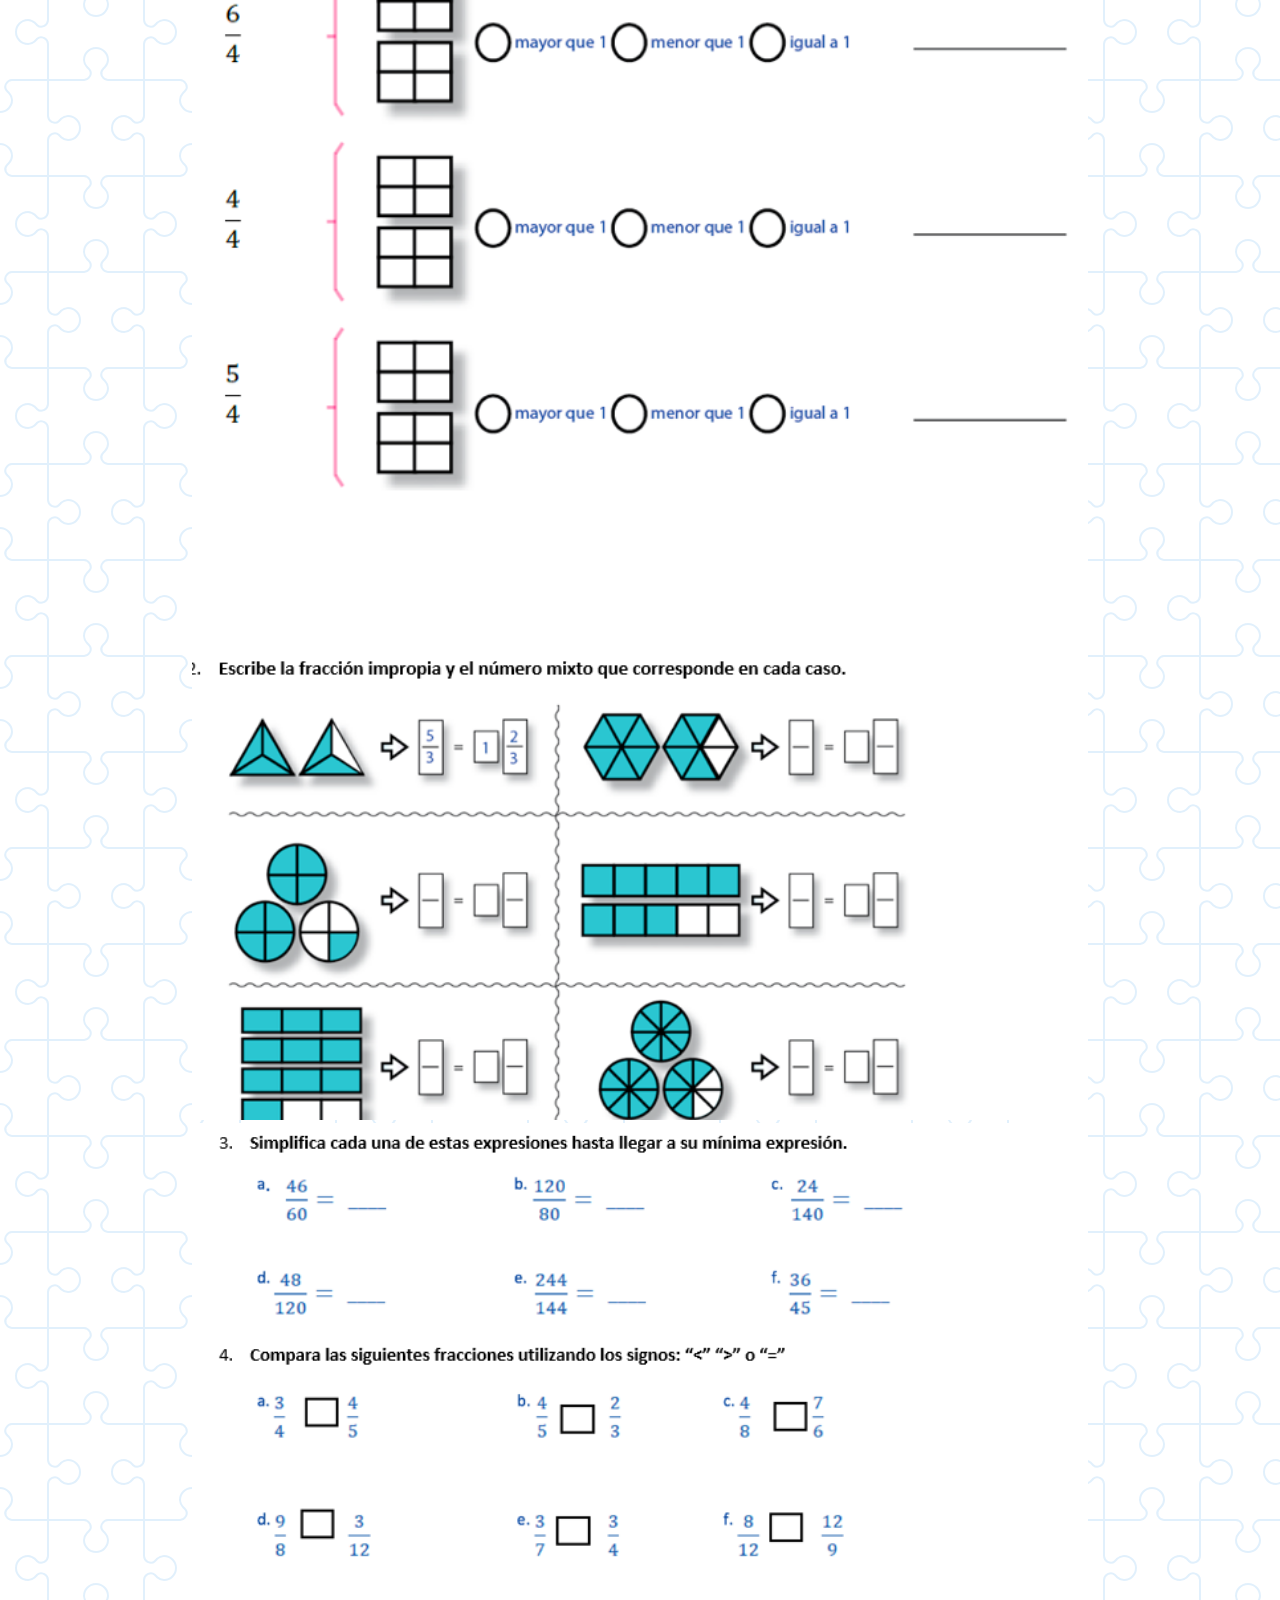
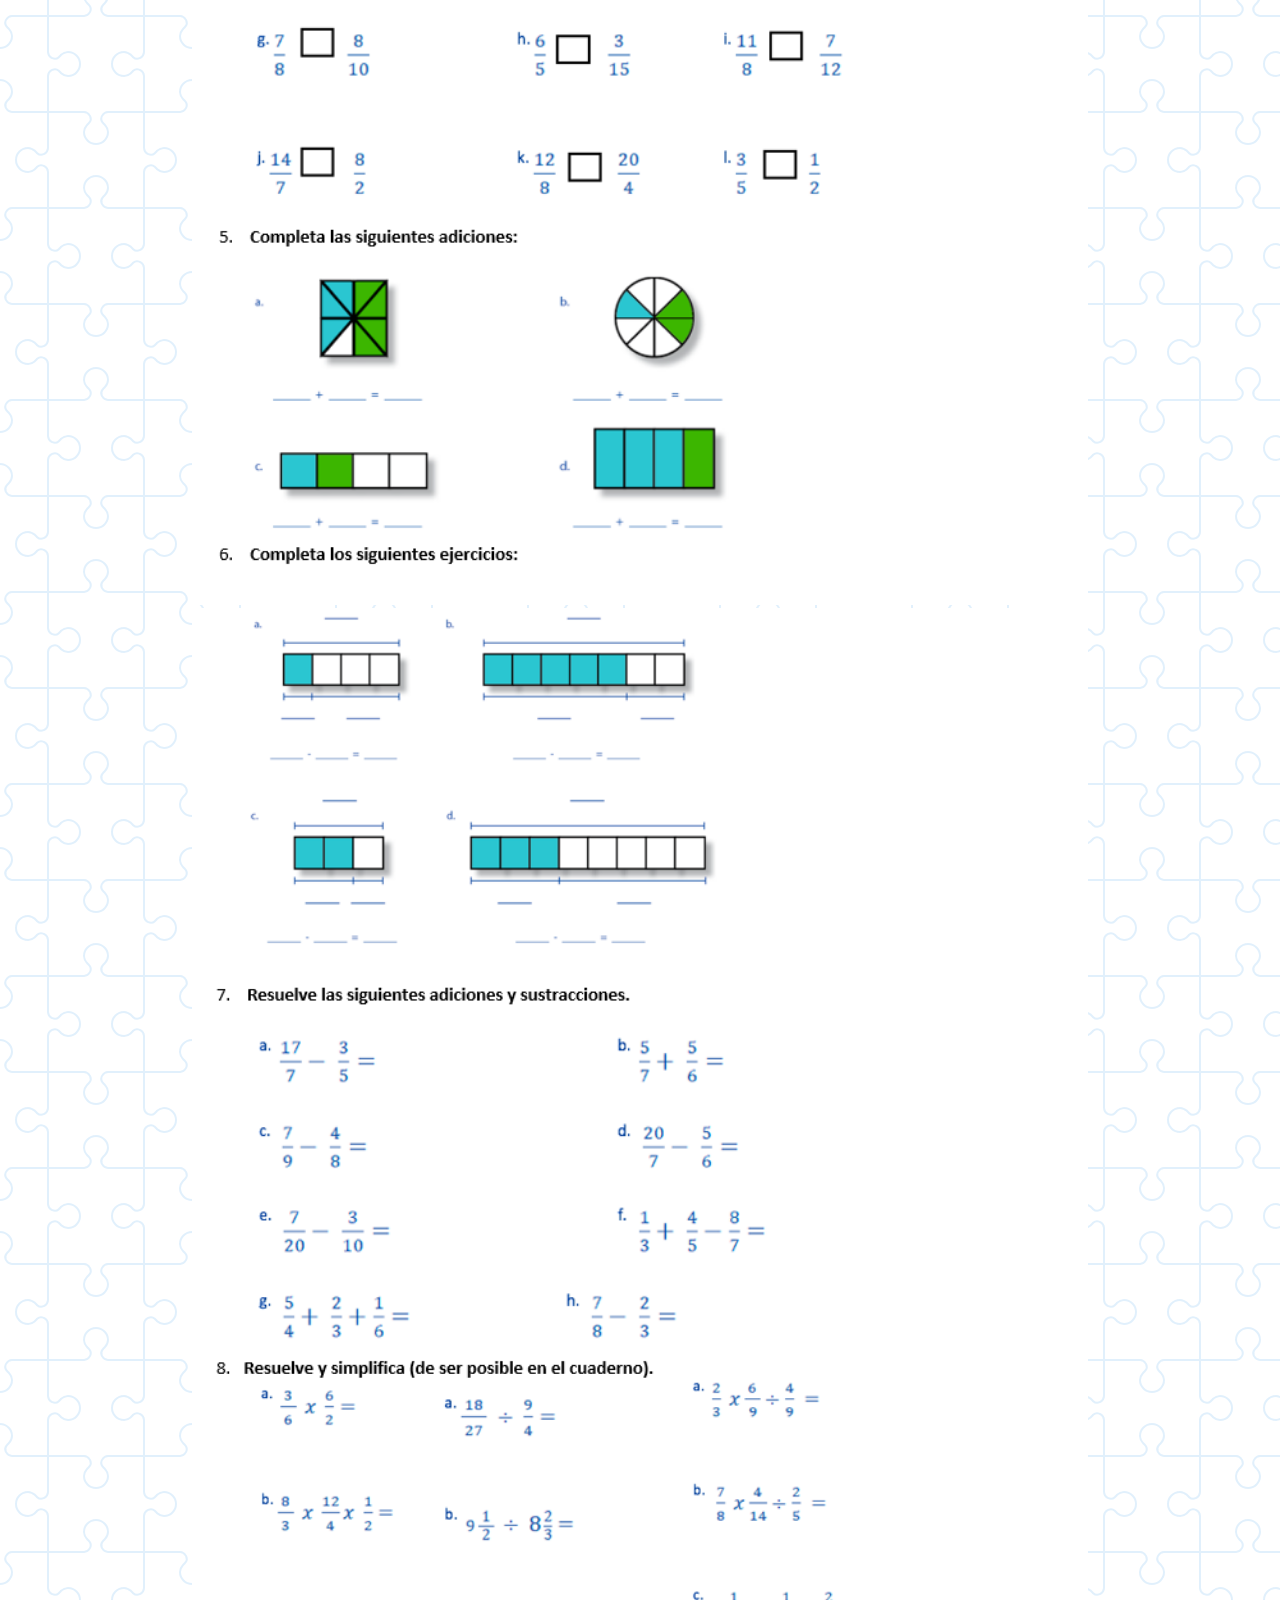
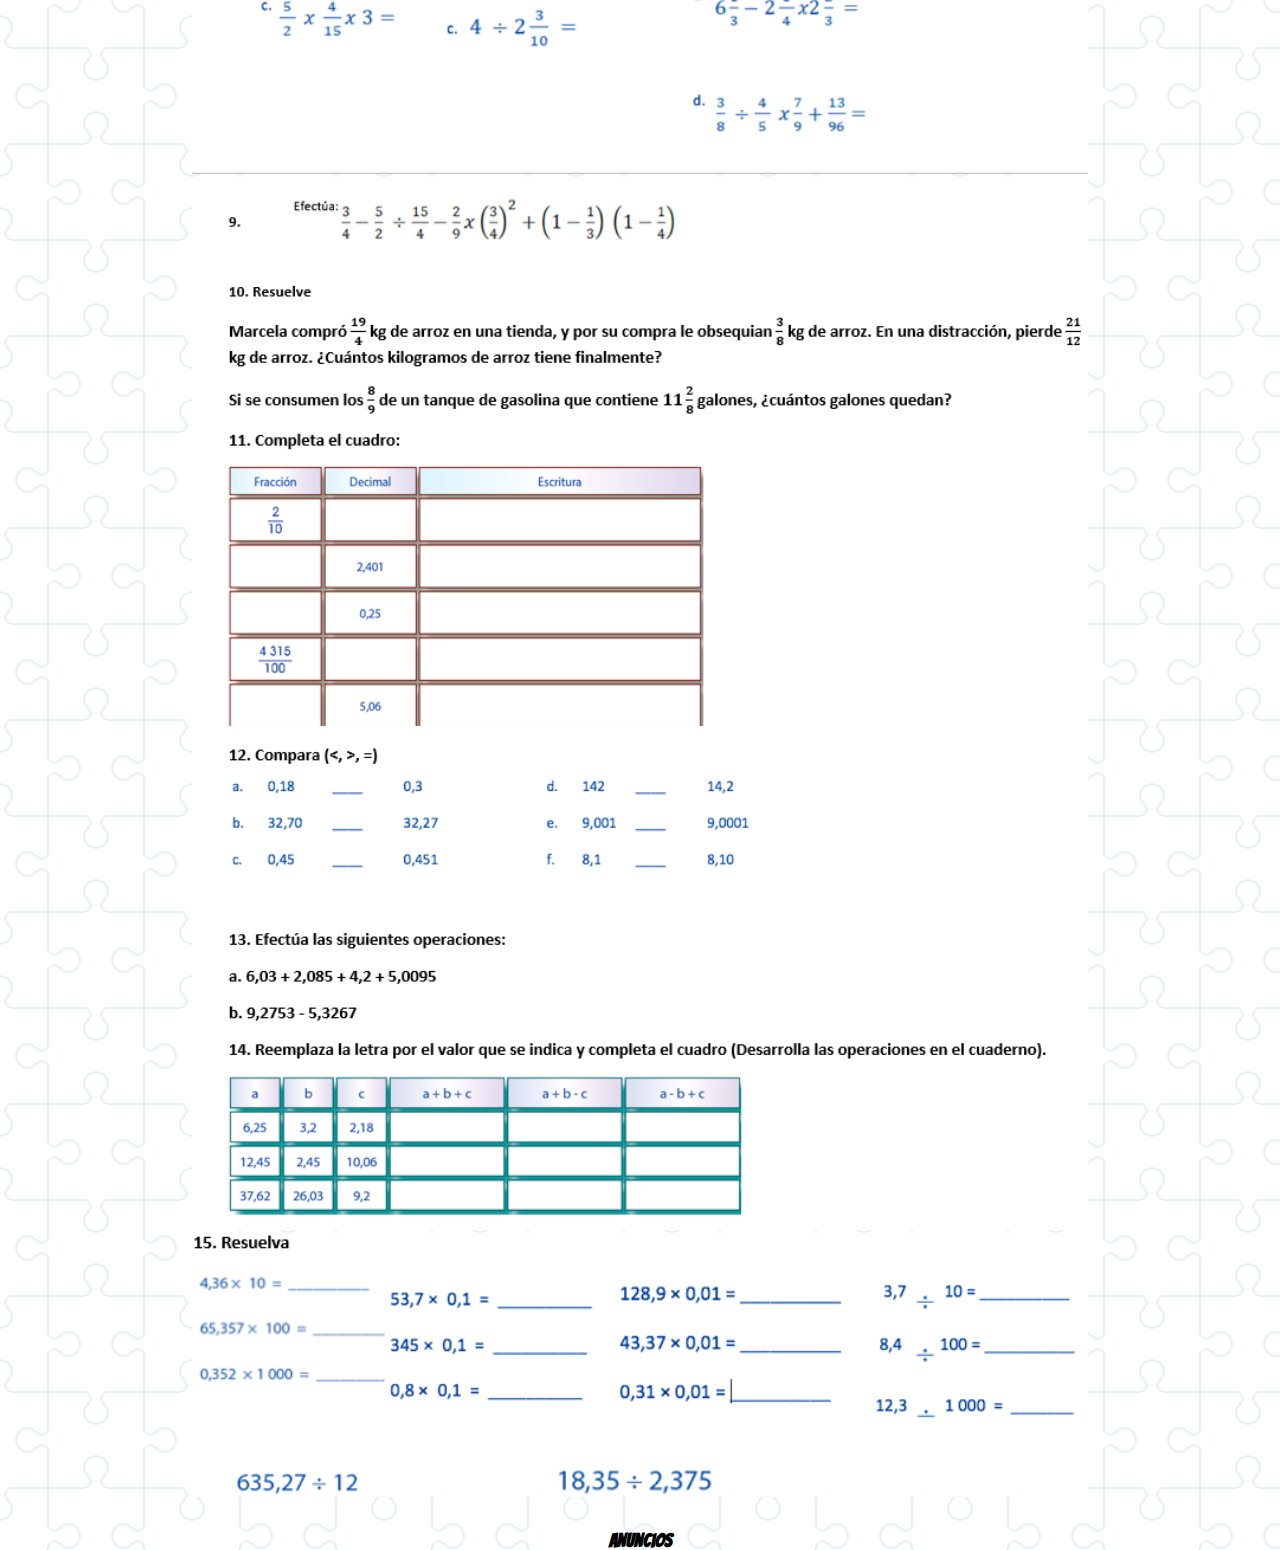
<file: matematicas.html>
<!DOCTYPE html>
<html lang="en">
  <head>
    <meta charset="UTF-8" />
    <meta http-equiv="X-UA-Compatible" content="IE=edge" />
    <meta name="viewport" content="width=device-width, initial-scale=1.0" />
    <meta name="author" content="Julián Andrés Burbano Figueredo" />
    <meta
      name="description"
      content="Pagina para almacenar los contanidos del grado quinto del Colegio Gran Colombia"
    />
    <meta
      name="keywords"
      content="Guias, grado quinto, Colegio Gran Colombia, Bibiana Figueredo"
    />
    <link rel="preconnect" href="https://fonts.gstatic.com" />
    <link
      href="https://fonts.googleapis.com/css2?family=Bangers&family=Dela+Gothic+One&display=swap"
      rel="stylesheet"
    />

    <link rel="preconnect" href="https://fonts.gstatic.com" />
    <link rel="stylesheet" href="styles.css" />
    <title>MaterialGC</title>
  </head>
  <body class="contenido">
    <header>
      <h1>Material grado 5° Colegio Gran Colombia</h1>
      <img class="iconoLibros" src="./Iconos/libros.png" />
    </header>
    <nav class="navbar">
      <input id="navToggle" type="checkbox" />
      <ul class="materias">
        <li><a href="index.html">Programa</a></li>
        <li><a href="matematicas.html">Matemáticas</a></li>
        <li><a href="cSociales.html">C. Sociales</a></li>
        <li><a href="cNaturales.html">C. Naturales</a></li>
        <li><a href="lenguaje.html">Lenguaje</a></li>
        <li><a href="artes.html">Artes</a></li>
        <li><a href="etica.html">Ética</a></li>
        <li><a href="religion.html">Religión</a></li>
      </ul>
      <label for="navToggle" class="navIcon">
        <div class="line"></div>
        <div class="line"></div>
        <div class="line"></div>
      </label>
    </nav>
    <main>
      <div class="guides">
        <h2> Guia #3 Matemáticas</h2>
        <h3>Profesora: Bibiana Figueredo Forero</h3>
        <div class="guideContent">
          <img src="Capturas/matematicas1.png" />
          <img src="Capturas/matematicas2.png" />
          <img src="Capturas/matematicas3.png" />
          <img src="Capturas/matematicas4.png" />
          <img src="Capturas/matematicas5.png" />
          <img src="Capturas/matematicas6.png" />
          <img src="Capturas/matematicas7.png" />
          <img src="Capturas/matematicas8.png" />
          <img src="Capturas/matematicas9.png" />
          <img src="Capturas/matematicas10.png" />
          <img src="Capturas/matematicas11.png" />
          
        </div>
      </div>
      <aside class="anuncios">
        <h3>Anuncios</h3>
      </aside>
    </main>

    <footer class="referecias">
      <div>
        Iconos diseñados por
        <a href="https://www.freepik.com" title="Freepik">Freepik</a> from
        <a href="https://www.flaticon.es/" title="Flaticon">www.flaticon.es</a>
      </div>
    </footer>
  </body>
</html>
</file>
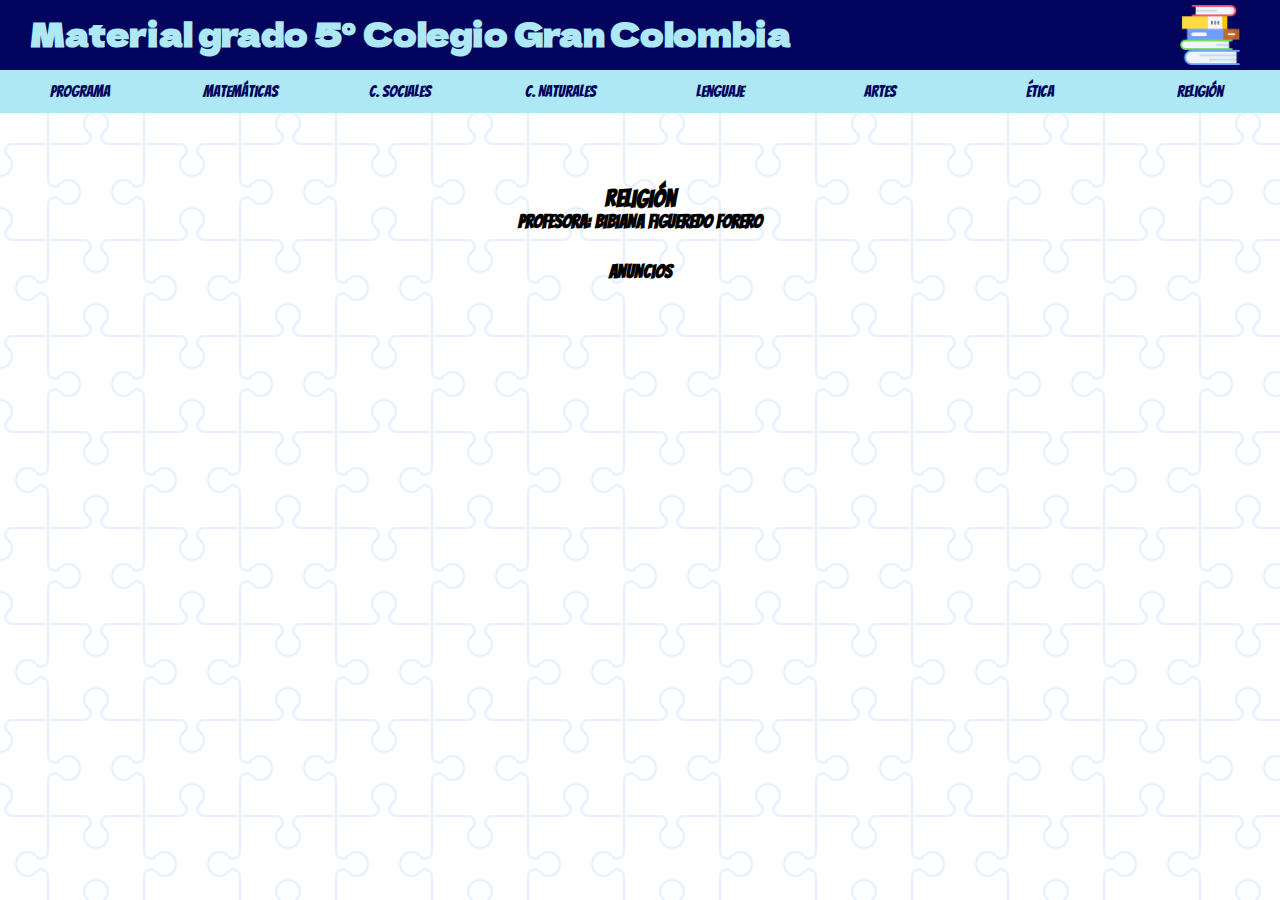
<file: religion.html>
<!DOCTYPE html>
<html lang="en">
  <head>
    <meta charset="UTF-8" />
    <meta http-equiv="X-UA-Compatible" content="IE=edge" />
    <meta name="viewport" content="width=device-width, initial-scale=1.0" />
    <meta name="author" content="Julián Andrés Burbano Figueredo" />
    <meta
      name="description"
      content="Pagina para almacenar los contanidos del grado quinto del Colegio Gran Colombia"
    />
    <meta
      name="keywords"
      content="Guias, grado quinto, Colegio Gran Colombia, Bibiana Figueredo"
    />
    <link rel="preconnect" href="https://fonts.gstatic.com" />
    <link
      href="https://fonts.googleapis.com/css2?family=Bangers&family=Dela+Gothic+One&display=swap"
      rel="stylesheet"
    />

    <link rel="preconnect" href="https://fonts.gstatic.com" />
    <link rel="stylesheet" href="styles.css" />
    <title>MaterialGC</title>
  </head>
  <body class="contenido">
    <header>
      <h1>Material grado 5° Colegio Gran Colombia</h1>
      <img class="iconoLibros" src="./Iconos/libros.png" />
    </header>
    <nav class="navbar">
      <input id="navToggle" type="checkbox" />
      <ul class="materias">
        <li><a href="index.html">Programa</a></li>
        <li><a href="matematicas.html">Matemáticas</a></li>
        <li><a href="cSociales.html">C. Sociales</a></li>
        <li><a href="cNaturales.html">C. Naturales</a></li>
        <li><a href="lenguaje.html">Lenguaje</a></li>
        <li><a href="artes.html">Artes</a></li>
        <li><a href="etica.html">Ética</a></li>
        <li><a href="religion.html">Religión</a></li>
      </ul>
      <label for="navToggle" class="navIcon">
        <div class="line"></div>
        <div class="line"></div>
        <div class="line"></div>
      </label>
    </nav>
    <main>
      <div class="guides">
        <h2>Religión</h2>
        <h3>Profesora: Bibiana Figueredo Forero</h3>
        <div class="guideContent">
          
        </div>
      </div>
      <aside class="anuncios">
        <h3>Anuncios</h3>
      </aside>
    </main>

    <footer class="referecias">
      <div>
        Iconos diseñados por
        <a href="https://www.freepik.com" title="Freepik">Freepik</a> from
        <a href="https://www.flaticon.es/" title="Flaticon">www.flaticon.es</a>
      </div>
    </footer>
  </body>
</html>
</file>
<file: styles.css>
* {
  margin: 0;
  padding: 0;
  font-family: "Bangers", cursive;
}
header,
.contenido,
.navbar,
main,
.referecias {
  display: block;
  
}
/*Encabezado*/
header {
  height: 70px;
  background-color: #03045e;
}
header h1 {
  margin-top: 10px;
  margin-left: 30px;
  float: left;
  font-family: "Dela Gothic One", cursive;
}
.iconoLibros {
  width: 60px;
  height: 60px;
  float: right;
  margin: 5px 40px;
}
header,
.navbar {
  color: #ade8f4;
}
/*Barra de navegación*/
.navbar {
  background-color: #ade8f4;
  position: relative;
  height: 43px;
  width: 100%;
}

.navbar #navToggle {
  position: absolute;
  display: none;
}
.navbar .materias {
  height: 100%;
  list-style: none;
  display: flex;
  justify-content: space-around;
  align-items: center;
}
.navbar li {
  height: 100%;
  width: 100%;
  display: block;
  float: left;
}

.navbar .materias li a {
  display: block;
  height: 100%;
  display: flex;
  justify-content: center;
  align-items: center;
  font-family: "Bangers", cursive;
  text-decoration: none;
  color: #03045e;
}
.navbar .materias li a:hover {
  background-color: #03045e;
  color: #ade8f4;
}
.navbar .navIcon {
  display: none;
  position: absolute;
  left: 5%;
  top: 50%;
  transform: translateY(-50%);
}
.navbar .navIcon .line {
  width: 30px;
  height: 5px;
  background-color: #03045e;
  margin: 5px;
  border-radius: 3px;
}

@media screen and (max-width: 750px) {
  .navbar .materias {
    float: none;
    position: fixed;
    z-index: 9px;
    left: 0;
    right: 0;
    top: 43px;
    bottom: 100%;
    flex-direction: column;
    width: auto;
    height: auto;
    background-color: #ade8f4ec;
    overflow: hidden;
    transition: all 0.5s ease-in-out;
  }
  .navbar .navIcon {
    display: block;
  }
  .navbar{
    position:fixed;
    top: 0;
  }
  #navToggle:checked ~ .materias {
    bottom: 0;
  }
  header {
    display: none;
  }
  header img {
    display: none;
  } 

}
/*contenido de la página*/
.contenido {
  background-color: #ffffff;
  background-image: url("data:image/svg+xml,%3Csvg xmlns='http://www.w3.org/2000/svg' width='192' height='192' viewBox='0 0 192 192'%3E%3Cpath fill='%236ab2ee' fill-opacity='0.2' d='M192 15v2a11 11 0 0 0-11 11c0 1.94 1.16 4.75 2.53 6.11l2.36 2.36a6.93 6.93 0 0 1 1.22 7.56l-.43.84a8.08 8.08 0 0 1-6.66 4.13H145v35.02a6.1 6.1 0 0 0 3.03 4.87l.84.43c1.58.79 4 .4 5.24-.85l2.36-2.36a12.04 12.04 0 0 1 7.51-3.11 13 13 0 1 1 .02 26 12 12 0 0 1-7.53-3.11l-2.36-2.36a4.93 4.93 0 0 0-5.24-.85l-.84.43a6.1 6.1 0 0 0-3.03 4.87V143h35.02a8.08 8.08 0 0 1 6.66 4.13l.43.84a6.91 6.91 0 0 1-1.22 7.56l-2.36 2.36A10.06 10.06 0 0 0 181 164a11 11 0 0 0 11 11v2a13 13 0 0 1-13-13 12 12 0 0 1 3.11-7.53l2.36-2.36a4.93 4.93 0 0 0 .85-5.24l-.43-.84a6.1 6.1 0 0 0-4.87-3.03H145v35.02a8.08 8.08 0 0 1-4.13 6.66l-.84.43a6.91 6.91 0 0 1-7.56-1.22l-2.36-2.36A10.06 10.06 0 0 0 124 181a11 11 0 0 0-11 11h-2a13 13 0 0 1 13-13c2.47 0 5.79 1.37 7.53 3.11l2.36 2.36a4.94 4.94 0 0 0 5.24.85l.84-.43a6.1 6.1 0 0 0 3.03-4.87V145h-35.02a8.08 8.08 0 0 1-6.66-4.13l-.43-.84a6.91 6.91 0 0 1 1.22-7.56l2.36-2.36A10.06 10.06 0 0 0 107 124a11 11 0 0 0-22 0c0 1.94 1.16 4.75 2.53 6.11l2.36 2.36a6.93 6.93 0 0 1 1.22 7.56l-.43.84a8.08 8.08 0 0 1-6.66 4.13H49v35.02a6.1 6.1 0 0 0 3.03 4.87l.84.43c1.58.79 4 .4 5.24-.85l2.36-2.36a12.04 12.04 0 0 1 7.51-3.11A13 13 0 0 1 81 192h-2a11 11 0 0 0-11-11c-1.94 0-4.75 1.16-6.11 2.53l-2.36 2.36a6.93 6.93 0 0 1-7.56 1.22l-.84-.43a8.08 8.08 0 0 1-4.13-6.66V145H11.98a6.1 6.1 0 0 0-4.87 3.03l-.43.84c-.79 1.58-.4 4 .85 5.24l2.36 2.36a12.04 12.04 0 0 1 3.11 7.51A13 13 0 0 1 0 177v-2a11 11 0 0 0 11-11c0-1.94-1.16-4.75-2.53-6.11l-2.36-2.36a6.93 6.93 0 0 1-1.22-7.56l.43-.84a8.08 8.08 0 0 1 6.66-4.13H47v-35.02a6.1 6.1 0 0 0-3.03-4.87l-.84-.43c-1.59-.8-4-.4-5.24.85l-2.36 2.36A12 12 0 0 1 28 109a13 13 0 1 1 0-26c2.47 0 5.79 1.37 7.53 3.11l2.36 2.36a4.94 4.94 0 0 0 5.24.85l.84-.43A6.1 6.1 0 0 0 47 84.02V49H11.98a8.08 8.08 0 0 1-6.66-4.13l-.43-.84a6.91 6.91 0 0 1 1.22-7.56l2.36-2.36A10.06 10.06 0 0 0 11 28 11 11 0 0 0 0 17v-2a13 13 0 0 1 13 13c0 2.47-1.37 5.79-3.11 7.53l-2.36 2.36a4.94 4.94 0 0 0-.85 5.24l.43.84A6.1 6.1 0 0 0 11.98 47H47V11.98a8.08 8.08 0 0 1 4.13-6.66l.84-.43a6.91 6.91 0 0 1 7.56 1.22l2.36 2.36A10.06 10.06 0 0 0 68 11 11 11 0 0 0 79 0h2a13 13 0 0 1-13 13 12 12 0 0 1-7.53-3.11l-2.36-2.36a4.93 4.93 0 0 0-5.24-.85l-.84.43A6.1 6.1 0 0 0 49 11.98V47h35.02a8.08 8.08 0 0 1 6.66 4.13l.43.84a6.91 6.91 0 0 1-1.22 7.56l-2.36 2.36A10.06 10.06 0 0 0 85 68a11 11 0 0 0 22 0c0-1.94-1.16-4.75-2.53-6.11l-2.36-2.36a6.93 6.93 0 0 1-1.22-7.56l.43-.84a8.08 8.08 0 0 1 6.66-4.13H143V11.98a6.1 6.1 0 0 0-3.03-4.87l-.84-.43c-1.59-.8-4-.4-5.24.85l-2.36 2.36A12 12 0 0 1 124 13a13 13 0 0 1-13-13h2a11 11 0 0 0 11 11c1.94 0 4.75-1.16 6.11-2.53l2.36-2.36a6.93 6.93 0 0 1 7.56-1.22l.84.43a8.08 8.08 0 0 1 4.13 6.66V47h35.02a6.1 6.1 0 0 0 4.87-3.03l.43-.84c.8-1.59.4-4-.85-5.24l-2.36-2.36A12 12 0 0 1 179 28a13 13 0 0 1 13-13zM84.02 143a6.1 6.1 0 0 0 4.87-3.03l.43-.84c.8-1.59.4-4-.85-5.24l-2.36-2.36A12 12 0 0 1 83 124a13 13 0 1 1 26 0c0 2.47-1.37 5.79-3.11 7.53l-2.36 2.36a4.94 4.94 0 0 0-.85 5.24l.43.84a6.1 6.1 0 0 0 4.87 3.03H143v-35.02a8.08 8.08 0 0 1 4.13-6.66l.84-.43a6.91 6.91 0 0 1 7.56 1.22l2.36 2.36A10.06 10.06 0 0 0 164 107a11 11 0 0 0 0-22c-1.94 0-4.75 1.16-6.11 2.53l-2.36 2.36a6.93 6.93 0 0 1-7.56 1.22l-.84-.43a8.08 8.08 0 0 1-4.13-6.66V49h-35.02a6.1 6.1 0 0 0-4.87 3.03l-.43.84c-.79 1.58-.4 4 .85 5.24l2.36 2.36a12.04 12.04 0 0 1 3.11 7.51A13 13 0 1 1 83 68a12 12 0 0 1 3.11-7.53l2.36-2.36a4.93 4.93 0 0 0 .85-5.24l-.43-.84A6.1 6.1 0 0 0 84.02 49H49v35.02a8.08 8.08 0 0 1-4.13 6.66l-.84.43a6.91 6.91 0 0 1-7.56-1.22l-2.36-2.36A10.06 10.06 0 0 0 28 85a11 11 0 0 0 0 22c1.94 0 4.75-1.16 6.11-2.53l2.36-2.36a6.93 6.93 0 0 1 7.56-1.22l.84.43a8.08 8.08 0 0 1 4.13 6.66V143h35.02z'%3E%3C/path%3E%3C/svg%3E");
  width: 100%;
}
main {
  text-align: center;
}
.guides {
  margin-top:73px;
  width: 100%;
  text-align: center;
}
.guideContent {
  margin: 30px auto;
  width: 70%;
}
.guideContent img {
  width:100%;
}

.referecias {
  display: none;
  text-align: center;
}
.referecias a {
  text-decoration: none;
}
</file>
